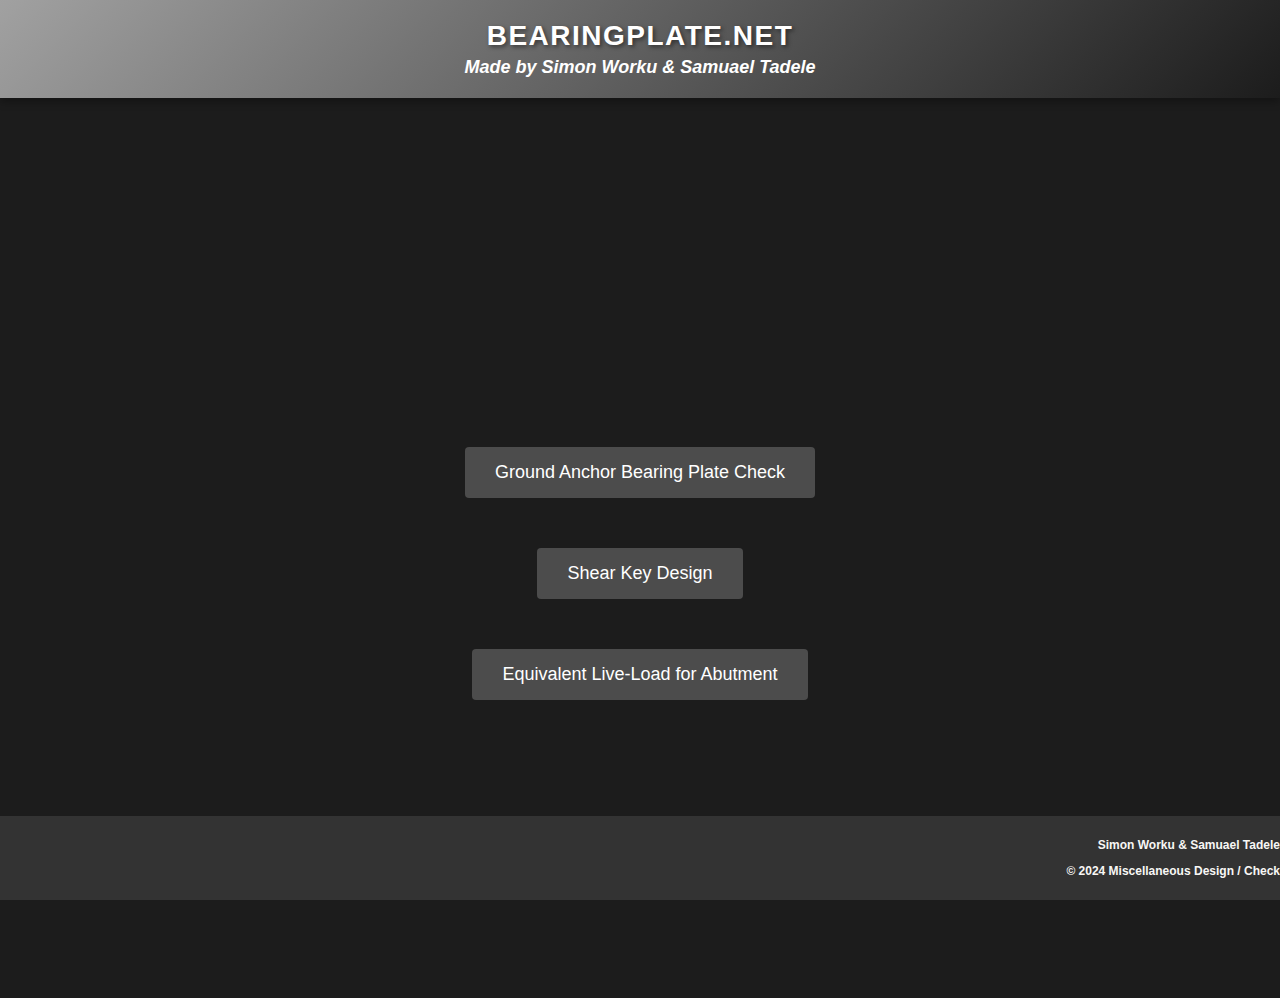
<file: index.html>
<!DOCTYPE html>
<html lang="en">
<head>
    <meta charset="UTF-8">
    <meta name="viewport" content="width=device-width, initial-scale=1.0">
    <title>Structural Engineering Calculations</title>
    <link href="./style.css" rel="stylesheet" type="text/css">
</head>
<body>
    <header>
        <h1>BearingPlate.net</h1>
        <h2>Made by Simon Worku & Samuael Tadele</h2>
    </header>
    <div class="content">
        <div class="menu">
            <a href="./Case 1/case1.html">
                <button class="menu-button">Ground Anchor  Bearing Plate Check</button>
            </a>
        </div>
        <div class="menu">
            <a href="./Case 4/case4.html">
                <button class="menu-button">Shear Key Design</button>
            </a>
        </div>
        <div class="menu">
            <a href="./Case 5/case5.html">
                <button class="menu-button">Equivalent Live-Load for Abutment</button>
            </a>
        </div>
        <footer>
            <span><p class="footer2"> Simon Worku & Samuael Tadele
                <span><p class="footer2"> &copy; 2024 Miscellaneous Design / Check
        </footer>
    </div>
</body>
</html>
</file>
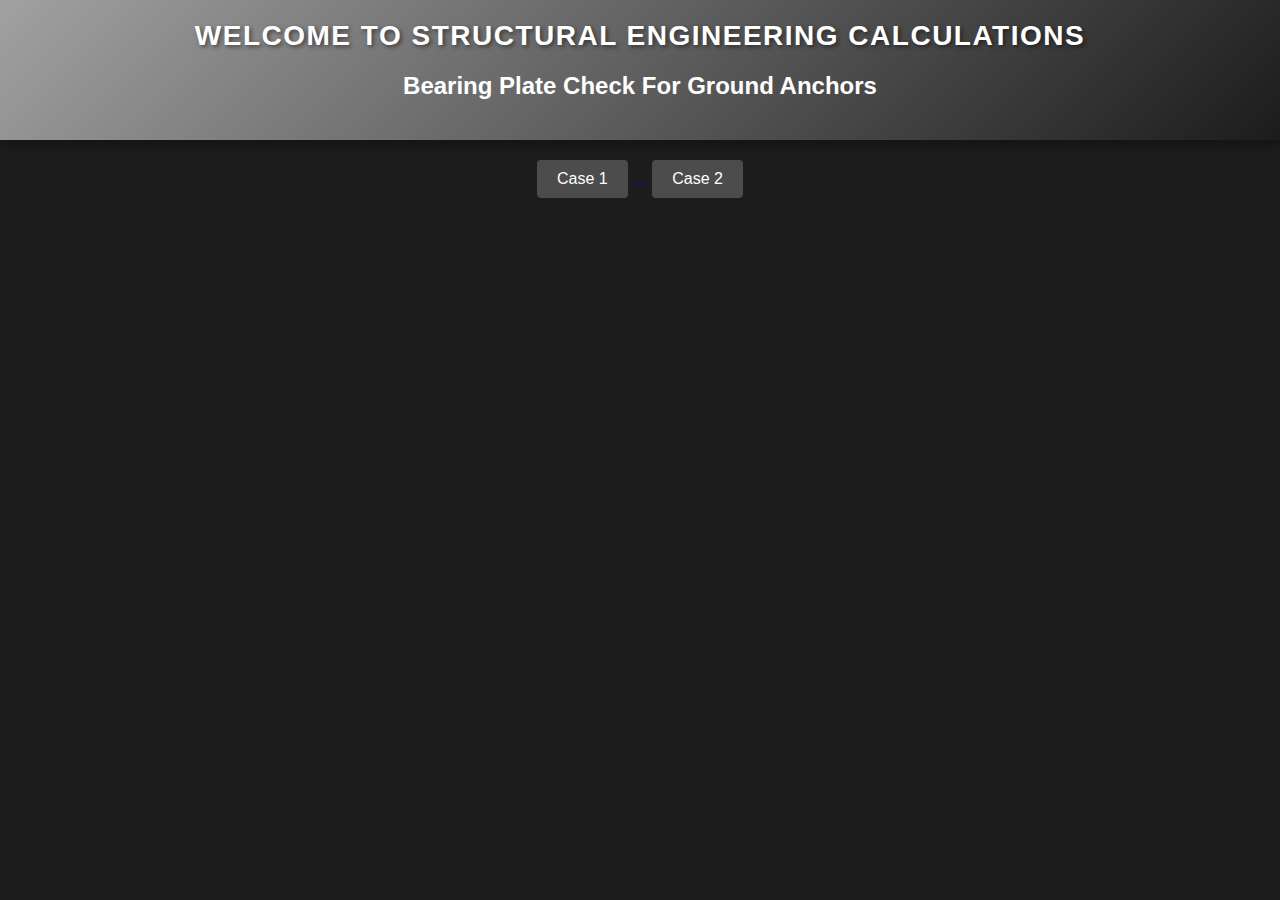
<file: Website on VSC/index.html>
<!DOCTYPE html>
<html lang="en">
<head>
    <meta charset="UTF-8">
    <meta name="viewport" content="width=device-width, initial-scale=1.0">
    <title>Home</title>
    <link href="style.css" rel="stylesheet" type="text/css">
</head>
<body>
    <header>
        <h1>Welcome to Structural Engineering Calculations</h1>
        <h2>Bearing Plate Check For Ground Anchors</h2>
    </header>

    <div id="header-buttons">
        <a href="case1.html">
            <button class="nav-button">Case 1</button>
        </a>
        <a href="case2.html">
            <button class="nav-button">Case 2</button>
        </a>
    </div>
</body>
</html>
</file>
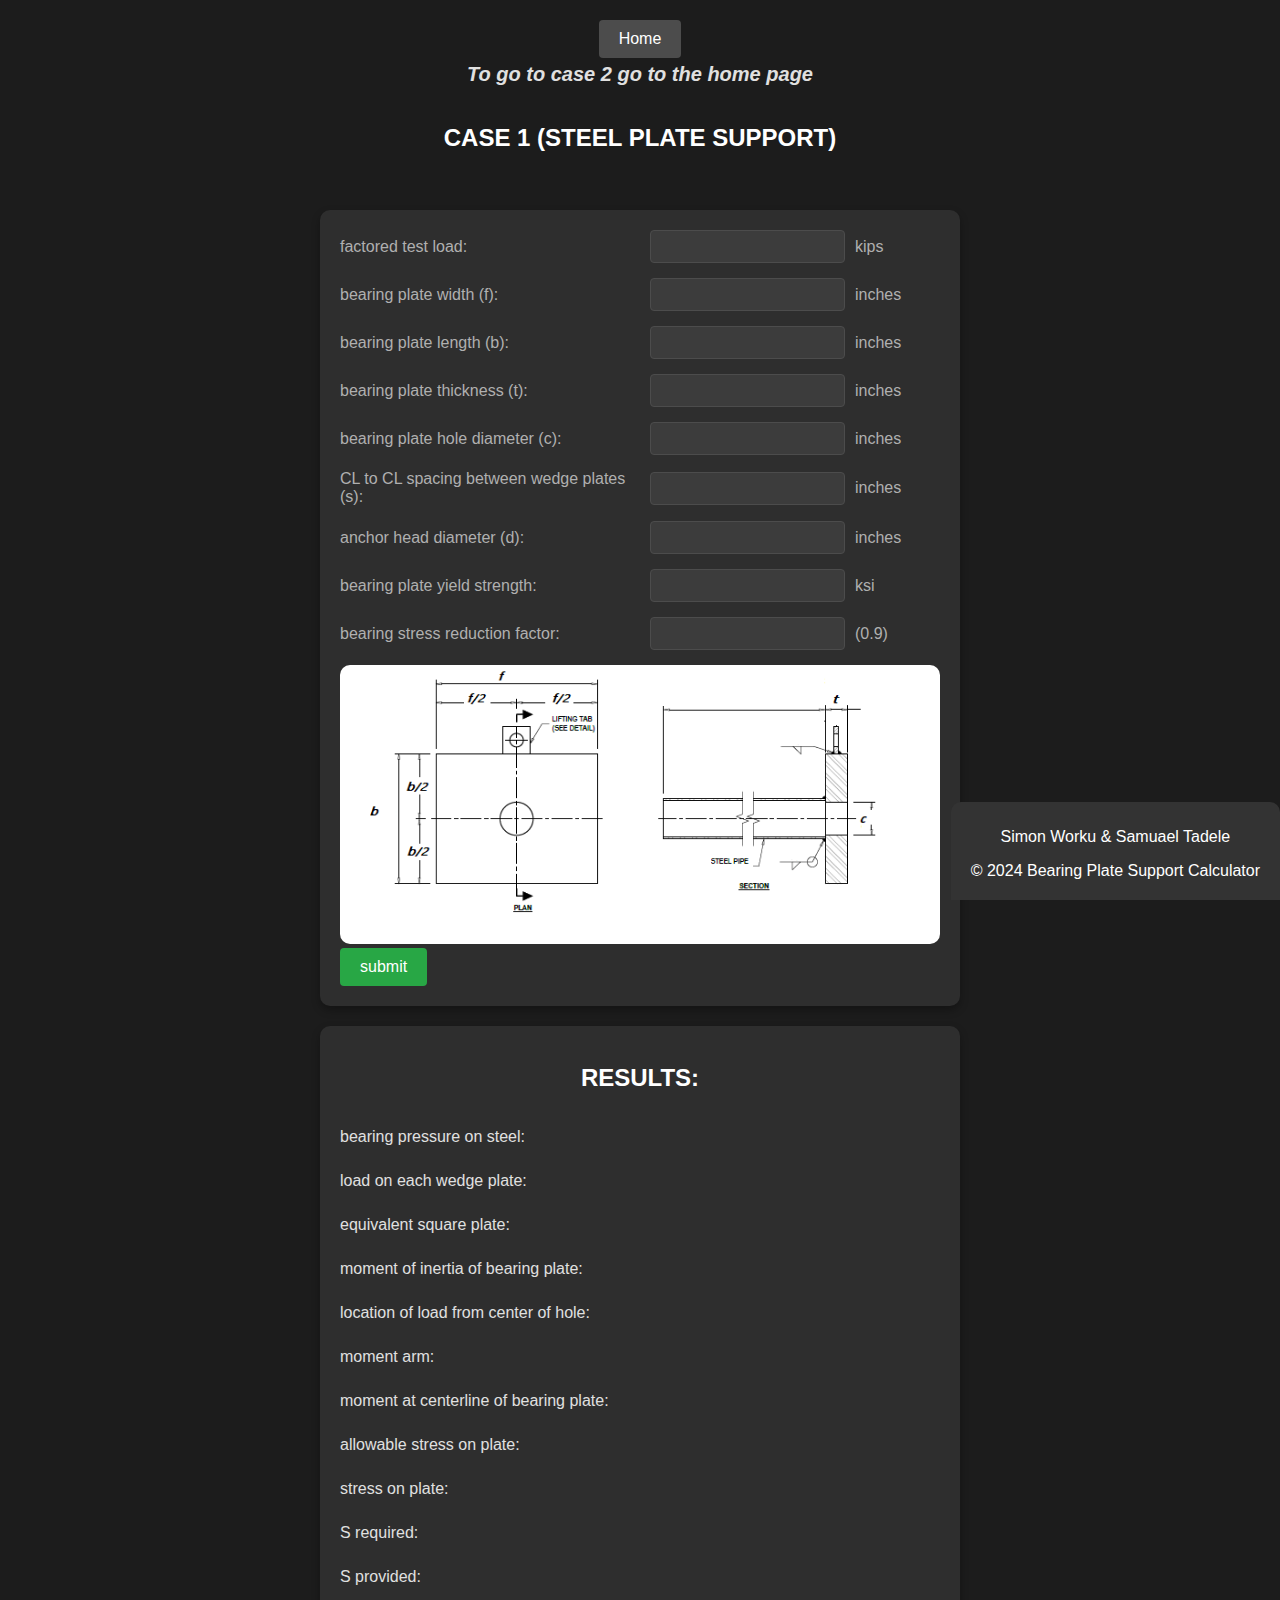
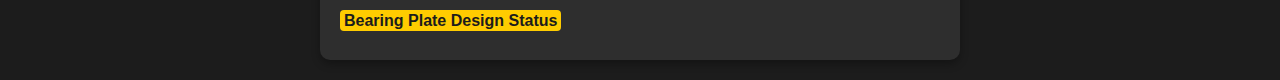
<file: case1.html>
<!DOCTYPE html>
<html lang="en">
<head>
    <meta charset="UTF-8">
    <meta name="viewport" content="width=device-width, initial-scale=1.0">
    <title>Case 1</title>
    <link href="style_case1.css" rel="stylesheet" type="text/css">
    <script src="case1.js"></script>
</head>
<body>
    <div id="header-buttons">
        <a href="index.html">
            <button class="nav-button">Home</button>
        </a>
        <p style="font-weight: bold; font-size: 20px; font-style: italic; margin-top: 5px;">To go to case 2 go to the home page</p>
    </div>

    <br>
    <h1>Case 1 (Steel Plate Support)</h1>

    <br>
    <div id="div_inputs">
        <div class="input-group">
            <label>factored test load: </label>
            <input id="FTL"><span class="unit"> kips</span>
        </div>
        <div class="input-group">
            <label>bearing plate width (f): </label>
            <input id="BPW"><span class="unit"> inches</span>
        </div>
        <div class="input-group">
            <label>bearing plate length (b): </label>
            <input id="BPL"><span class="unit"> inches</span>
        </div>
        <div class="input-group">
            <label>bearing plate thickness (t): </label>
            <input id="BPT"><span class="unit"> inches</span>
        </div>
        <div class="input-group">
            <label>bearing plate hole diameter (c): </label>
            <input id="BPHD"><span class="unit"> inches</span>
        </div>
        <div class="input-group">
            <label>CL to CL spacing between wedge plates (s): </label>
            <input id="CL"><span class="unit"> inches</span>
        </div>
        <div class="input-group">
            <label>anchor head diameter (d): </label>
            <input id="AHD"><span class="unit"> inches</span>
        </div>
        <div class="input-group">
            <label>bearing plate yield strength: </label>
            <input id="BPYS"><span class="unit"> ksi</span>
        </div>
        <div class="input-group">
            <label>bearing stress reduction factor: </label>
            <input id="BSRF"><span class="unit"> (0.9)</span>
        </div>
        <div id="bearing-image" class="container">
            <img id="bearing-imagepng" src="BearingPlate(Rev).png" alt="Bearing Plate (Rev)">
        </div>
        <button id="mySubmit">submit</button>
    </div>
    <div id="div2">
        <br>
        <h1>Results:</h1>
        <p>bearing pressure on steel: <span id="bpos"></span></p>
        <p>load on each wedge plate: <span id="loewp"></span></p>
        <p>equivalent square plate: <span id="esq"></span></p>
        <p>moment of inertia of bearing plate: <span id="moi"></span></p>
        <p>location of load from center of hole: <span id="lolfc"></span></p>
        <p>moment arm: <span id="moma"></span></p>
        <p>moment at centerline of bearing plate: <span id="macob"></span></p>
        <p>allowable stress on plate: <span id="asop"></span></p>
        <p>stress on plate: <span id="sop"></span></p>
        <p>S required: <span id="Sreq"></span></p>
        <p>S provided: <span id="Sprov"></span></p>
        <p style="font-size: 16px; font-weight: bold;"><mark>Bearing Plate Design Status</mark><span id="plp"> </span></p>
    </div>
    <script src="case1.js"></script>
</body>
<div id="footer">
    <p>Simon Worku & Samuael Tadele</p>
    <p>&copy; 2024 Bearing Plate Support Calculator</p>
</div>
</html>
</file>
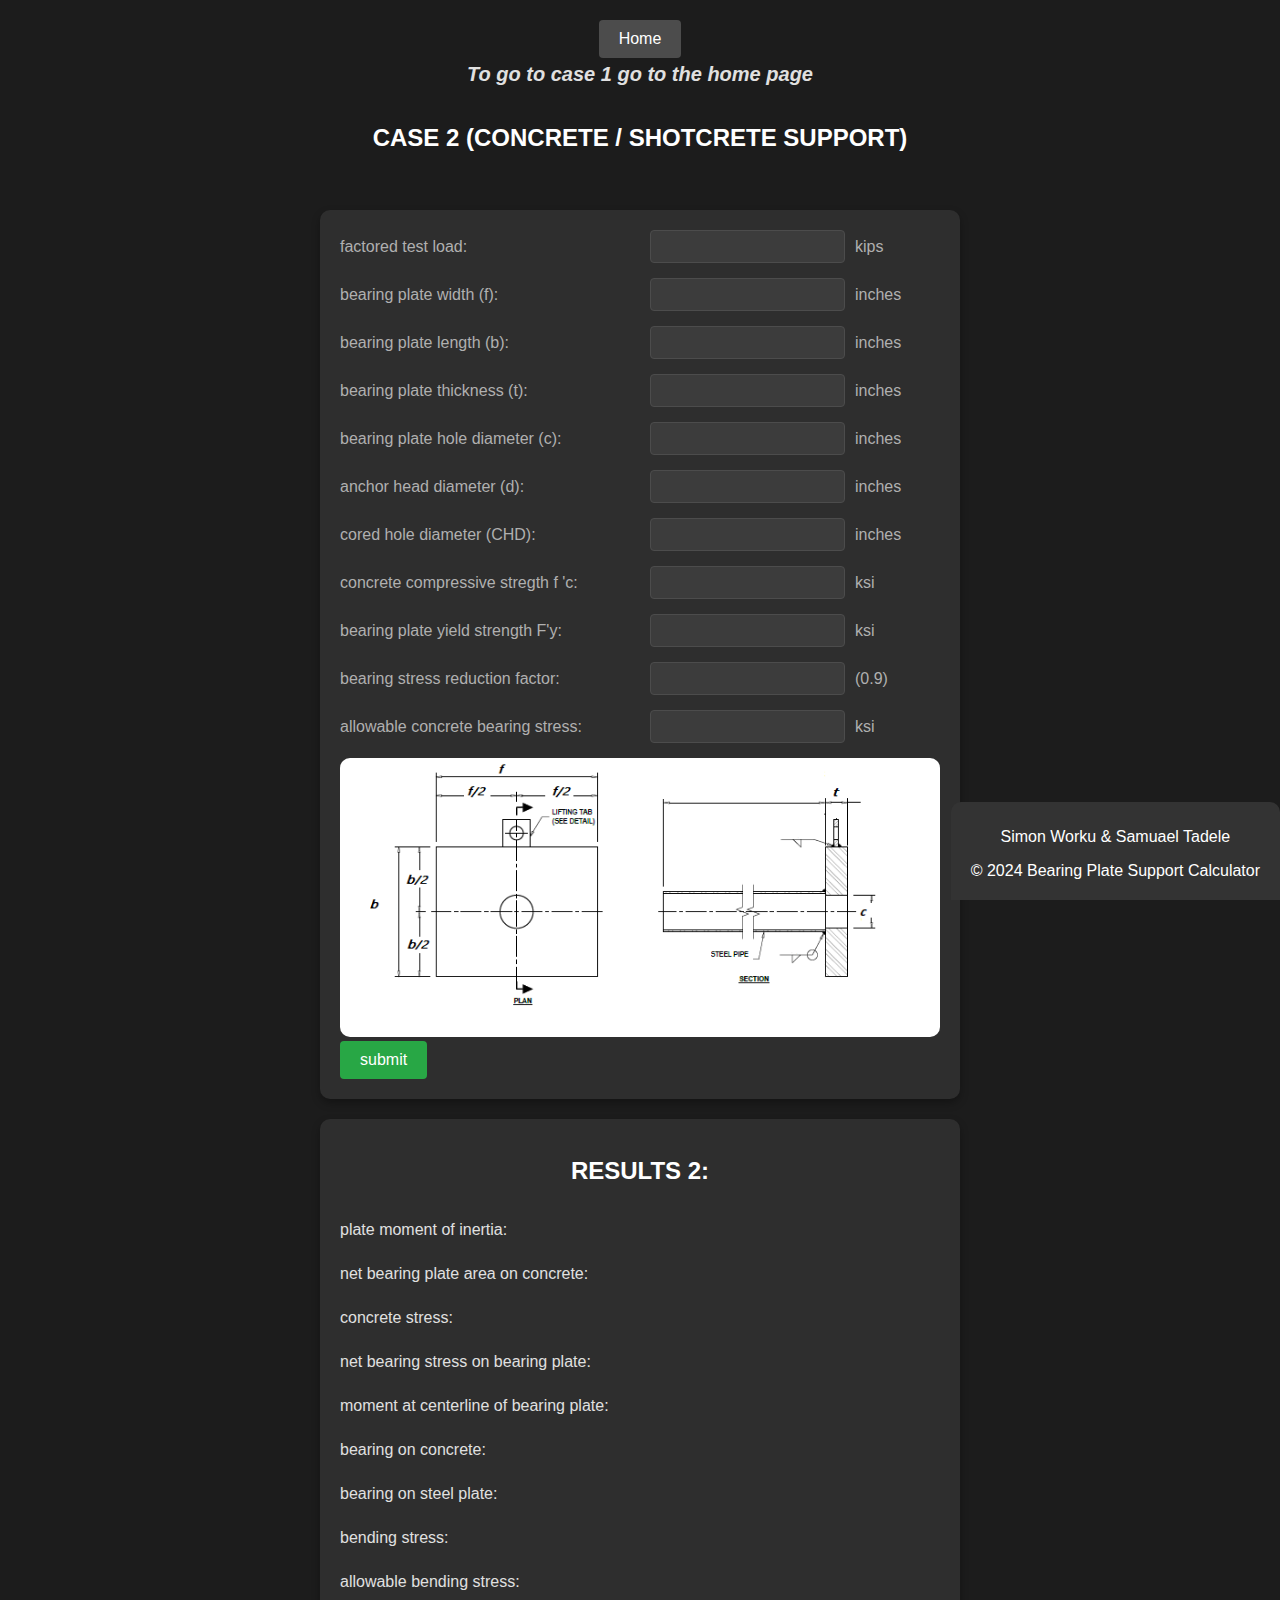
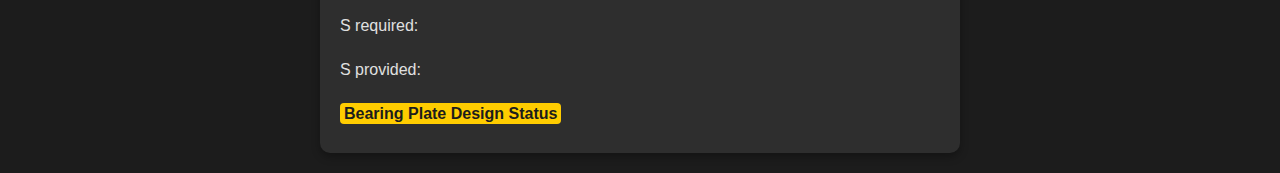
<file: case2.html>
<!DOCTYPE html>
<html lang="en">
<head>
    <meta charset="UTF-8">
    <meta name="viewport" content="width=device-width, initial-scale=1.0">
    <title>Case 2</title>
    <link href="style_case2.css" rel="stylesheet" type="text/css">
    <script src="case2.js"></script>
</head>
<body>
    <div id="div">
        <div id="header-buttons">
            <a href="SECalc.html">
                <button class="nav-button">Home</button>
            </a>
            <p style="font-weight: bold; font-size: 20px; font-style: italic; margin-top: 5px;">To go to case 1 go to the home page</p>
        </div>
        <br>
        <h1>Case 2 (Concrete / Shotcrete Support)</h1>

        <br>
        <div id="div_inputs">
            <div class="input-group">
                <label>factored test load: </label>
                <input id="FTL2"><span class="unit"> kips</span>
            </div>
            <div class="input-group">
                <label>bearing plate width (f): </label>
                <input id="BPW2"><span class="unit"> inches</span>
            </div>
            <div class="input-group">
                <label>bearing plate length (b): </label>
                <input id="BPL2"><span class="unit"> inches</span>
            </div>
            <div class="input-group">
                <label>bearing plate thickness (t): </label>
                <input id="BPT2"><span class="unit"> inches</span>
            </div>
            <div class="input-group">
                <label>bearing plate hole diameter (c): </label>
                <input id="BPHD2"><span class="unit"> inches</span>
            </div>
            <div class="input-group">
                <label>anchor head diameter (d): </label>
                <input id="AHD2"><span class="unit"> inches</span>
            </div>
            <div class="input-group">
                <label>cored hole diameter (CHD): </label>
                <input id="CHD"><span class="unit"> inches</span>
            </div>
            <div class="input-group">
                <label> concrete compressive stregth f 'c: </label>
                <input id="FC"><span class="unit"> ksi</span>
            </div>
            <div class="input-group">
                <label>bearing plate yield strength F'y: </label>
                <input id="BPYS2"><span class="unit"> ksi</span>
            </div>
            <div class="input-group">
                <label>bearing stress reduction factor: </label>
                <input id="BSRF2"><span class="unit"> (0.9)</span>
            </div>
            <div class="input-group">
                <label>allowable concrete bearing stress: </label>
                <input id="ABCS"><span class="unit"> ksi</span>
            </div>
            <div id="bearing-image" class="container">
                <img id="bearing-imagepng" src="BearingPlate(Rev).png" alt="Bearing Plate (Rev)">
            </div>
            <button id="mySubmit2">submit</button>
        </div>
    </div>
    <div id="div2">
        <br>
        <h1>Results 2:</h1>
        <p>plate moment of inertia: <span id="pmoi"></span></p>
        <p>net bearing plate area on concrete: <span id="nbpa"></span></p>
        <p>concrete stress: <span id="cs"></span></p>
        <p>net bearing stress on bearing plate: <span id="nbsobp"></span></p>
        <p>moment at centerline of bearing plate: <span id="macobp"></span></p>
        <p>bearing on concrete: <span id="boc"></span></p>
        <p>bearing on steel plate: <span id="bosp"></span></p>
        <p>bending stress: <span id="bs"></span></p>
        <p>allowable bending stress: <span id="abs"></span></p>
        <p>S required: <span id="Sreq2"></span></p>
        <p>S provided: <span id="Sprov2"></span></p>
        <p style="font-size: 16px; font-weight: bold;"><mark>Bearing Plate Design Status</mark><span id="plp2"></span></p>
    </div>
    <script src="case2.js"></script>
</body>
<div id="footer">
    <p>Simon Worku & Samuael Tadele</p>
    <p>&copy; 2024 Bearing Plate Support Calculator</p>
</div>
</html>
</file>
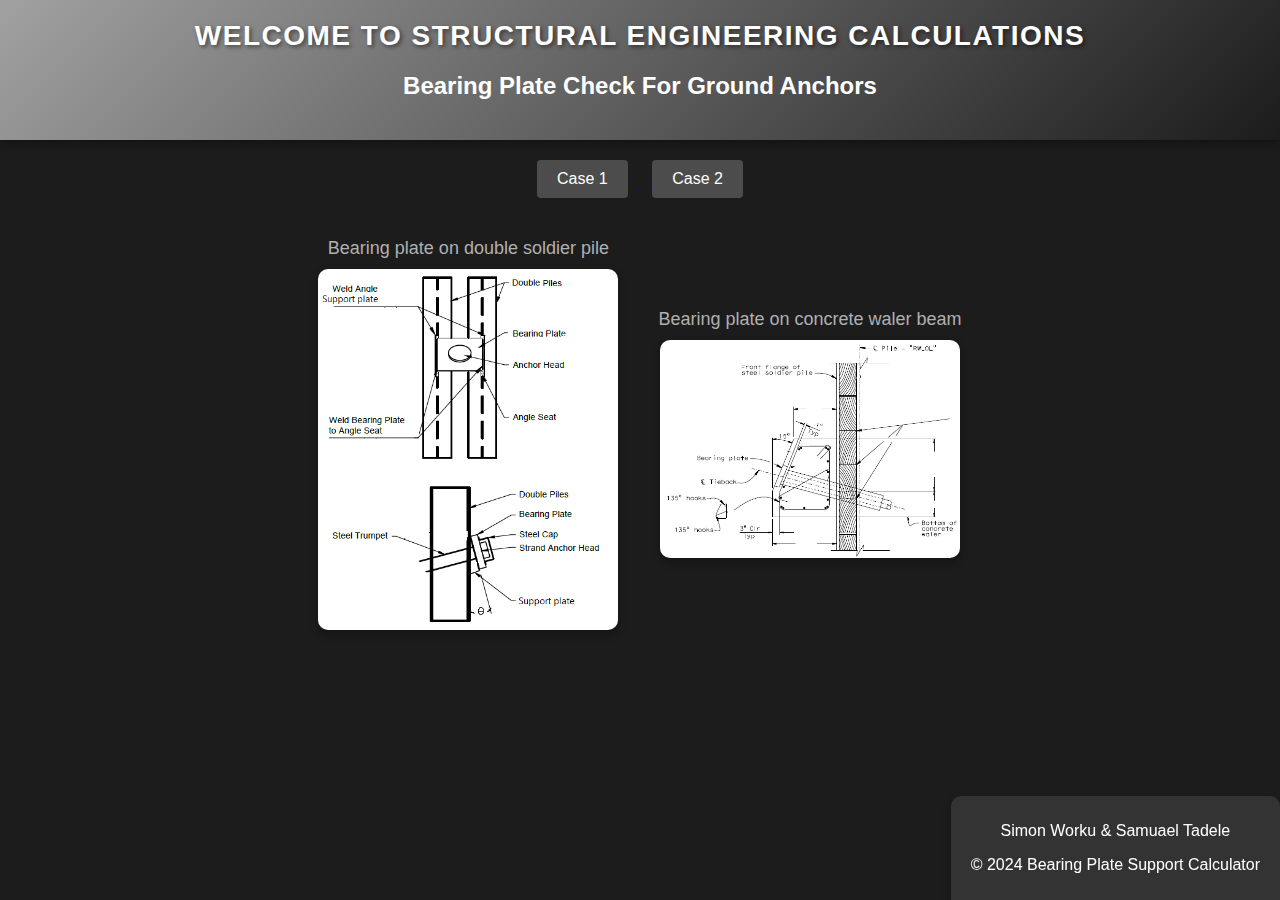
<file: SECalc.html>
<!DOCTYPE html>
<html lang="en">
<head>
    <meta charset="UTF-8">
    <meta name="viewport" content="width=device-width, initial-scale=1.0">
    <title>Home</title>
    <link href="style_SECalc.css" rel="stylesheet" type="text/css">
</head>
<body>
    <header>
        <h1>Welcome to Structural Engineering Calculations</h1>
        <h2>Bearing Plate Check For Ground Anchors</h2>
    </header>

    <div id="header-buttons">
        <a href="case1.html">
            <button class="nav-button">Case 1</button>
        </a>
        <a href="case2.html">
            <button class="nav-button">Case 2</button>
        </a>
    </div>

    <div id="content">
        <div class="image-container">
            <label>Bearing plate on double soldier pile</label>
            <img src="DoubleSoldierPile.png" alt="Case1 image">
        </div>
        <div class="image-container">
            <label>Bearing plate on concrete waler beam</label>
            <img src="ConcreteWedge.png" alt="Case2 image">
        </div>
    </div>

    <div id="footer">
        <p>Simon Worku & Samuael Tadele</p>
        <p>&copy; 2024 Bearing Plate Support Calculator</p>
    </div>
</body>
</html>
</file>
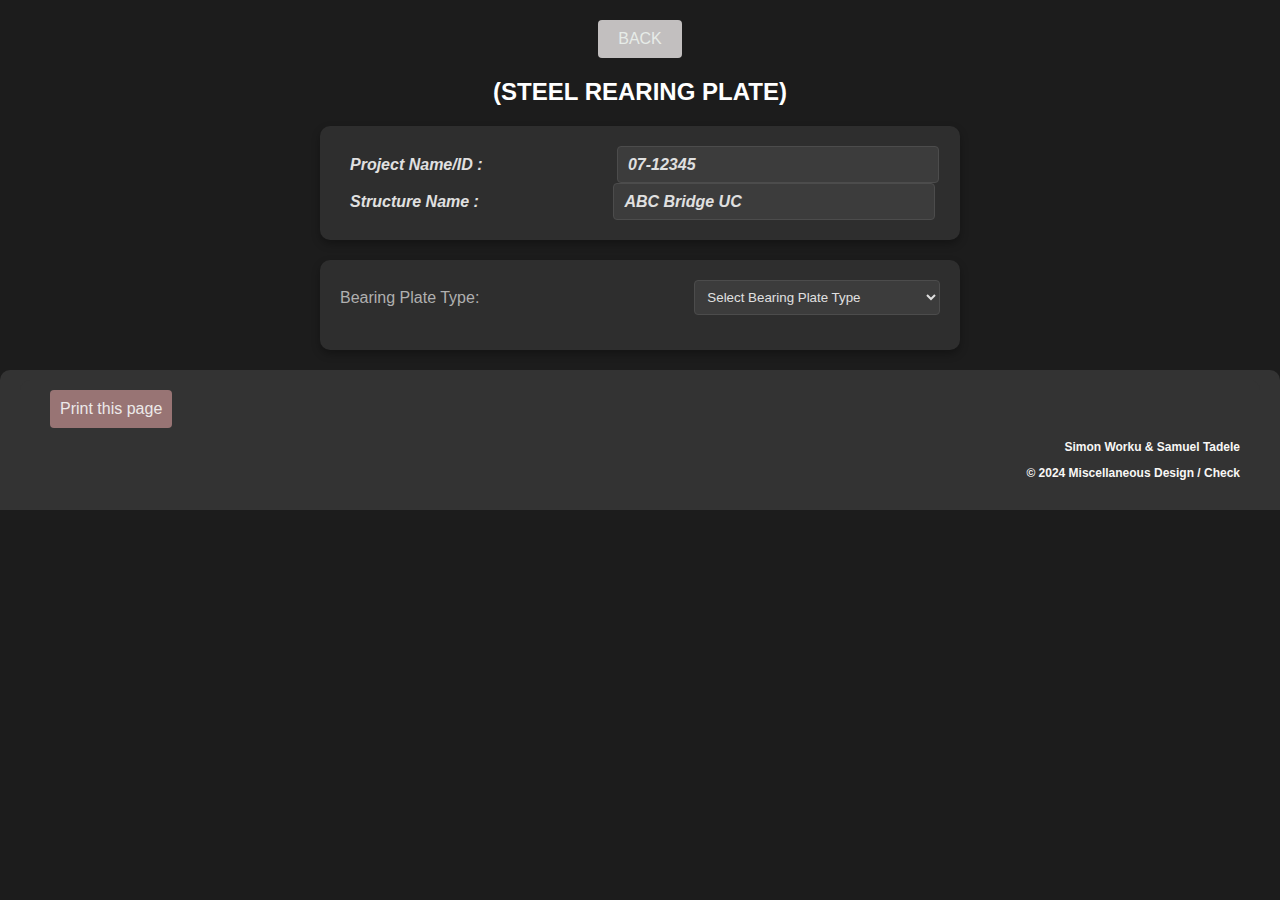
<file: Case 1/case1.html>
<!DOCTYPE html>
<html lang="en">
<head>
    <meta charset="UTF-8">
    <meta name="viewport" content="width=device-width, initial-scale=1.0">
    <title>Bearing Plate</title>
    <link href="../Case 1/style_case1.css" rel="stylesheet" type="text/css">
    <script src="../Case 1/case1.js"></script>
</head>
<body>
    <div id="header-buttons">
        <a href="../index.html">
            <button class="nav-button1">BACK</button>
        </a>
     
        
    </div>

    <h1>(Steel Rearing Plate)</h1>

    <div id="div_inputs">

        <div class="selectColor">
            <label for="pjct">Project Name/ID : </label>
            <input value="07-12345" id="pjct" type="text" placeholder="Enter structure name">
        </div>
        <div class="selectColor">
            <label for="sname">Structure Name : </label>
            <input value="ABC Bridge UC" id="sname" type="text" placeholder="Enter structure name">
        </div>
    </div>

    <div id="div_inputs">
   
            <div class="input-group">
                <label for="bptype">Bearing Plate Type:</label>

                <select onchange= "selectBPT()" name="Bearing Plate Type" id="bpt">
                <option>Select Bearing Plate Type</option>
                <option value="Steel Plate Support">Steel Plate Support</option>
                <option value="Concrete / Shotcrete Support">Concrete / Shotcrete Support</option>
                </select>  
            </div>
        
     <div id="sps">   
        

        <div id="div_inputs">

            <label class="input-group">Bearing plate on double soldier pile</label>
            <div class="image-container">
                
                <img src="../Images/DoubleSoldierPileElev.png">
                 <img src="../Images/DoubleSoldierPileSec.png">
            </div>
               
        </div>

        <div id="div_inputs">
            <div class="input-group">
                <label for="FTL">Factored test load:</label>
                <input id="FTL" style="font-size: small;" value="200" type="text" placeholder="Enter the factored test load" title="Factored test load">
                <span class="unit"> kips</span>
            </div>
            <div class="input-group">
                <label for="BPW">Bearing plate width (f):</label>
                <input id="BPW" style="font-size: small" value="18" type="text" placeholder="Enter the bearing plate width" title="Bearing plate width (f)">
                <span class="unit"> inches</span>
            </div>
            <div class="input-group">
                <label for="BPL">Bearing plate length (b):</label>
                <input id="BPL"style="font-size: small" value="12" type="text" placeholder="Enter the bearing plate length" title="Bearing plate length (b)">
                <span class="unit"> inches</span>
            </div>
            <div class="input-group">
                <label for="BPT">Bearing plate thickness (t):</label>
                <input id="BPT" style="font-size: small" value="2.5" type="text" placeholder="Enter the bearing plate thickness" title="Bearing plate thickness (t)">
                <span class="unit"> inches</span>
            </div>
            <div class="input-group">
                <label for="BPHD">Bearing plate hole diameter (c):</label>
                <input id="BPHD" style="font-size: small" value="3.75" type="text" placeholder="Enter the bearing plate hole diameter" title="Bearing plate hole diameter (c)">
                <span class="unit"> inches</span>
            </div>
            <div class="input-group">
                <label for="CL">CL to CL spacing between wedge plates (s):</label>
                <input id="CL" style="font-size: small" value="17" type="text" placeholder="Enter the CL to CL spacing" title="CL to CL spacing between wedge plates (s)">
                <span class="unit"> inches</span>
            </div>
            <div class="input-group">
                <label for="AHD">Anchor head diameter (d):</label>
                <input id="AHD" style="font-size: small" value="5" type="text" placeholder="Enter the anchor head diameter" title="Anchor head diameter (d)">
                <span class="unit"> inches</span>
            </div>
            <div class="input-group">
                <label for="BPYS">Bearing plate yield strength:</label>
                <input id="BPYS" style="font-size: small" value="50" type="text" placeholder="Enter the bearing plate yield strength" title="Bearing plate yield strength">
                <span class="unit"> ksi</span>
            </div>
            <div class="input-group">
                <label for="BSRF">Bearing stress reduction factor:</label>
                <input id="BSRF" style="font-size: small" value="0.9" type="text" placeholder="Enter the bearing stress reduction factor" title="Bearing stress reduction factor">
                <span class="unit"> (0.9)</span>
            </div>
             <button id="mySubmit">Submit</button>
        </div>


         <div id="div2">

            <div id="bearing-image" class="container">
                <img id="bearing-imagepng" src="../Images/BearingPlate(Rev).png" alt="Bearing Plate (Rev)">
            </div>

        
        <h1>Results:</h1>
        <head>
            <meta charset="UTF-8">
            <meta name="viewport" content="width=device-width, initial-scale=1.0">
            <title>Centered Result</title>
    
        </head>
        <body>
            <p class="center-container">
                <span class="label">Bearing pressure on steel:</span>
                <span class="result" id="bpos">Result</span></p>
            
            <p class="center-container">
                <span class="label">Load on each wedge plate:</span>
                <span class="result" id="loewp">Result</span></p>
           
            <p class="center-container">
                <span class="label">Equivalent square plate:</span>
                <span class="result" id="esq">Result</span></p>
           
            <p class="center-container">
                <span class="label">Moment of inertia of bearing plate: </span>
                <span class="result" id="moi">Result</span></p>
            
            <p class="center-container">
                <span class="label">Location of load from center of hole:</span> 
                <span class="result"  id="lolfc">Result</span></p>
            
            <p class="center-container">
                <span class="label">Moment arm:</span> 
                <span class="result"  id="moma">Result</span></p>
            
            <p class="center-container">
                <span class="label">Moment at centerline of bearing plate:</span> 
                <span class="result"  id="macob">Result</span></p>
            
            <p class="center-container">
                <span class="label">Allowable stress on plate:</span> 
                <span class="result"  id="asop">Result</span></p>
            
            <p class="center-container">
                <span class="label">Stress on plate:</span> 
                <span class="result" id="sop">Result</span></p>
            
            <p class="center-container">
                <span class="label">S required:</span>
                <span class="result"  id="Sreq">Result</span></p>
            
            <p class="center-container">
                <span class="label">S provided:</span>
                <span class="result"  id="Sprov">Result</span></p>
            
            <p class="center-container">
                <span class="status">Bearing Plate Design Status:</span> 
                <span id = "plp" style="margin-left: 30px;"></span></p>
    

    </div>

</div>

    <script src="case1.js"></script>

    <div id="csps">

        <div id="div_inputs">

            <label>Bearing plate on concrete waler beam</label>
            <div class="image-container">
                
            <img src="../Images/ConcreteWedge.png">
            </div>
               
        </div>
    
        <div id="div_inputs">
            <div class="input-group">
                <label for="FTL2">Factored test load:</label>
                <input id="FTL2" style="font-size: small" value="200" type="text" placeholder="Enter the factored test load" title="Factored test load">
                <span class="unit"> kips</span>
            </div>
            <div class="input-group">
                <label for="BPW2">Bearing plate width (f):</label>
                <input id="BPW2" style="font-size: small" value="13.5" type="text" placeholder="Enter the bearing plate width" title="Bearing plate width (f)">
                <span class="unit"> inches</span>
            </div>
            <div class="input-group">
                <label for="BPL2">Bearing plate length (b):</label>
                <input id="BPL2" style="font-size: small" value="13.5" type="text" placeholder="Enter the bearing plate length" title="Bearing plate length (b)">
                <span class="unit"> inches</span>
            </div>
            <div class="input-group">
                <label for="BPT2">Bearing plate thickness (t):</label>
                <input id="BPT2" style="font-size: small" value="2.25" type="text" placeholder="Enter the bearing plate thickness" title="Bearing plate thickness (t)">
                <span class="unit"> inches</span>
            </div>
            <div class="input-group">
                <label for="BPHD2">Bearing plate hole diameter (c):</label>
                <input id="BPHD2" style="font-size: small" value="4.5" type="text" placeholder="Enter the bearing plate hole diameter" title="Bearing plate hole diameter (c)">
                <span class="unit"> inches</span>
            </div>
            <div class="input-group">
                <label for="AHD2">Anchor head diameter (d):</label>
                <input id="AHD2" style="font-size: small" value="7.25" type="text" placeholder="Enter the anchor head diameter" title="Anchor head diameter (d)">
                <span class="unit"> inches</span>
            </div>
            <div class="input-group">
                <label for="CHD">Cored hole diameter (CHD):</label>
                <input id="CHD" style="font-size: small" value="8.625" type="text" placeholder="Enter the cored hole diameter" title="Cored hole diameter (CHD)">
                <span class="unit"> inches</span>
            </div>
            <div class="input-group">
                <label for="FC">Concrete compressive strength f 'c:</label>
                <input id="FC" style="font-size: small" value="4.0" type="text" placeholder="Enter the concrete compressive strength" title="Concrete compressive strength f 'c">
                <span class="unit"> ksi</span>
            </div>
            <div class="input-group">
                <label for="BPYS2">Bearing plate yield strength F'y:</label>
                <input id="BPYS2" style="font-size: small" value="50" type="text" placeholder="Enter the bearing plate yield strength" title="Bearing plate yield strength F'y">
                <span class="unit"> ksi</span>
            </div>
            <div class="input-group">
                <label for="BSRF2">Bearing stress reduction factor:</label>
                <input id="BSRF2" style="font-size: small" value="0.9" type="text" placeholder="Enter the bearing stress reduction factor" title="Bearing stress reduction factor">
                <span class="unit"> (0.9)</span>
            </div>
            <div class="input-group">
                <label for="ABCS">Allowable concrete bearing stress:</label>
                <input id="ABCS" style="font-size: small" value="2.4" type="text" placeholder="Enter the allowable concrete bearing stress" title="Allowable concrete bearing stress">
                <span class="unit"> ksi</span>
            </div>

            <button id="mySubmit2">Submit</button>
        </div>


    <div id="div2">
            <div id="bearing-image" class="container">
                <img id="bearing-imagepng" src="../Images/BearingPlate(Rev).png" alt="Bearing Plate (Rev)">
            </div>
        
        <h1>Results:</h1>
        <head>
            <meta charset="UTF-8">
            <meta name="viewport" content="width=device-width, initial-scale=1.0">
            <title>Centered Result</title>
            
        </head>
        <body>
            <p class="center-container">
                <span class="label">Bearing plate moment of inertia:</span>
                <span class="result" id="pmoi">Result</span></p>
            <p class="center-container"> 
                <span class="label">Net bearing plate area on concrete:</span>
                <span class="result" id="nbpa">Result</span></p>
            <p class="center-container">
                <span class="label">Concrete stress:</span> 
                <span class="result" id="cs"> Result</span></p>
            <p class="center-container">
                <span class="label">Net bearing stress on bearing plate:</span> 
                <span class="result" id="nbsobp">Result</span></p>
            <p class="center-container">
                <span class="label">Moment at centerline of bearing plate:</span> 
                <span class="result" id="macobp">Result</span></p>
            <p class="center-container">
                <span class="label">Bearing on concrete: </span>
                <span class="result" id="boc">Result</span></p>
            <p class="center-container">
                <span class="label">Bearing on steel plate: </span>
                <span class="result" id="bosp">Result</span></p>
            <p class="center-container">
                <span class="label">Bending stress: </span>
                <span class="result" id= "bs">Result</span></p>
            <p class="center-container">
                <span class="label">Allowable bending stress: </span>
                <span class="result" id="abs">Result</span></p>
            <p class="center-container">
                <span class="label"> S required: </span>
                <span class="result" id="Sreq2">Result</span></p>
            <p class="center-container">
                <span class="label">S provided: </span>
                 <span class="result" id="Sprov2">Result</span></p>
            <p class="center-container">
                <span class="status">Bearing Plate Design Status:</span>
                <span id="plp2"></span></p>
            <p class="center-container">
                <span class="status">Concrete Strength Status:</span>
                <span id="css"></span></p>
        

     </div>

    </div>

    </div>

    <script src="case1.js"></script>
</body>
<div id="footer">

    <div id="footer">
        <button class="nav-button2" onClick="window.print()">Print this page</button>
        <p class="footer2">Simon Worku & Samuel Tadele</p>
        <p class="footer2">&copy; 2024 Miscellaneous Design / Check</p>
    </div>
    
</div>

</html>
</file>
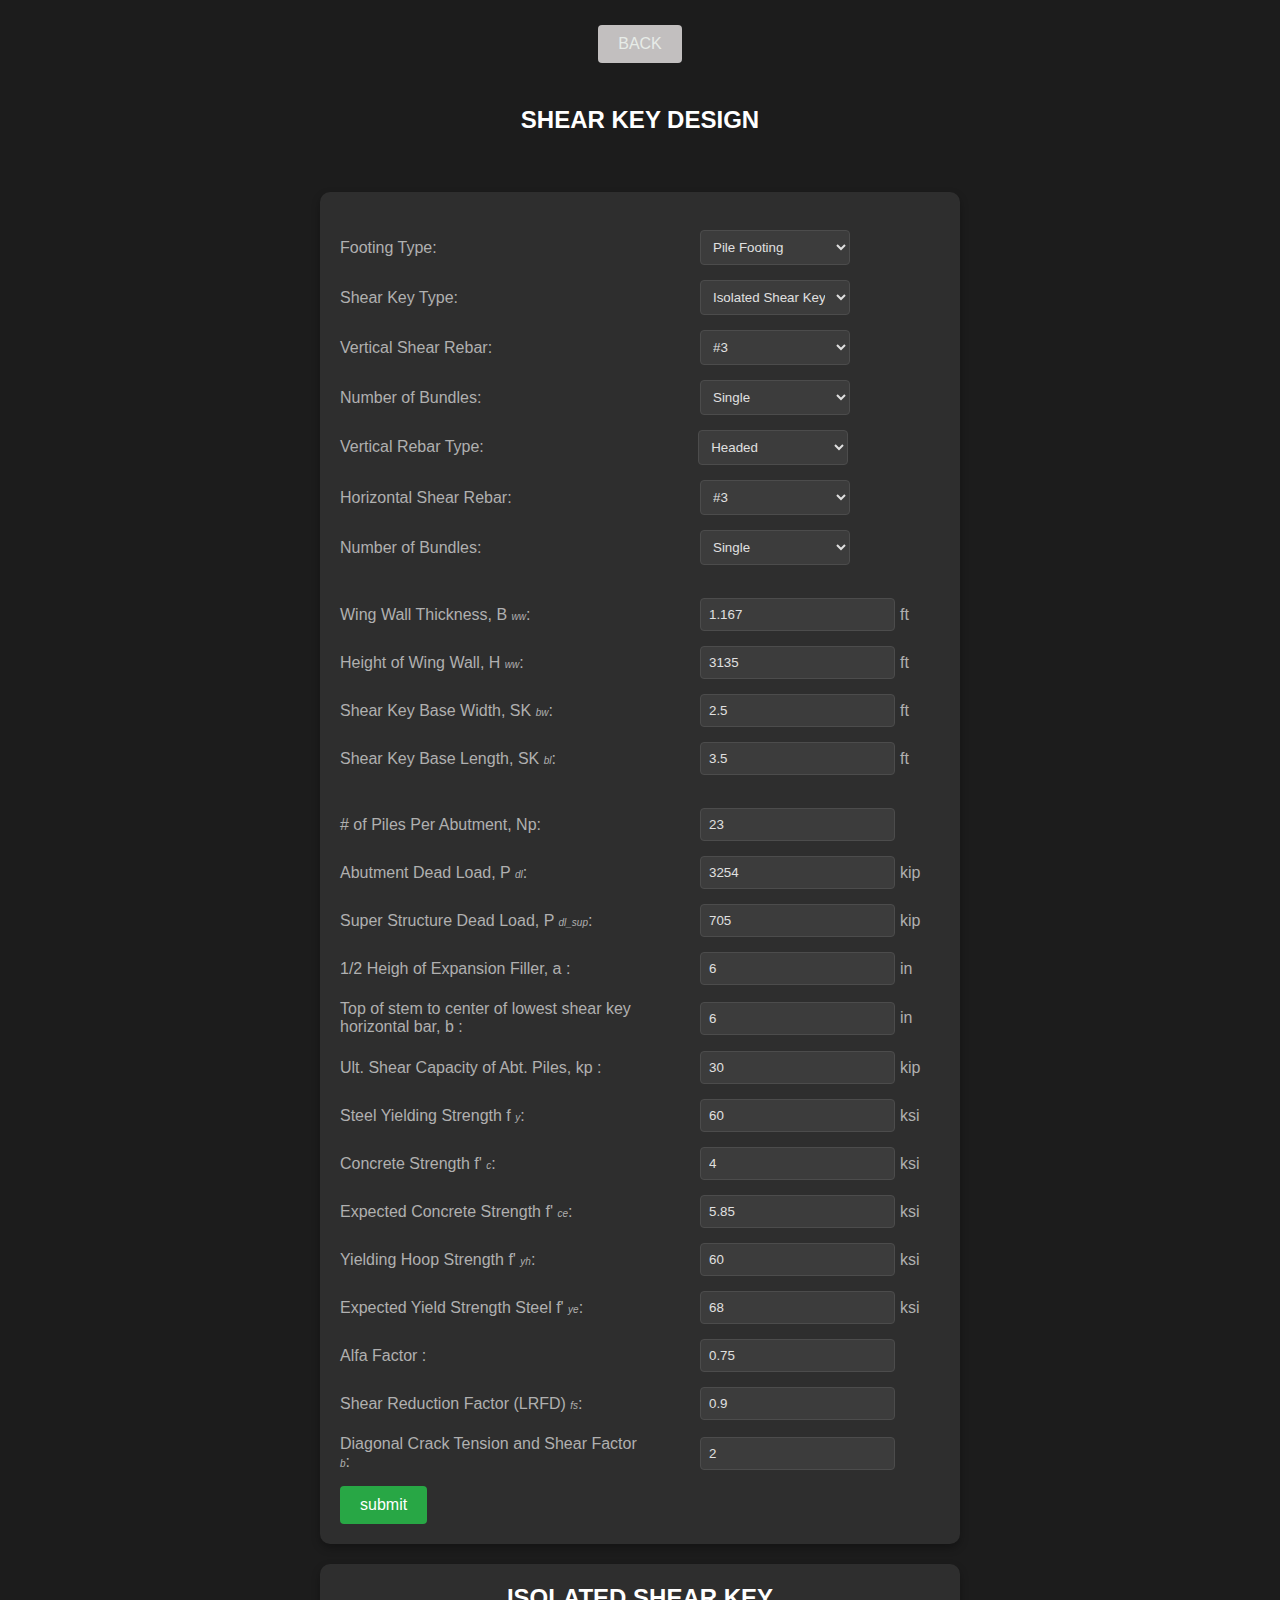
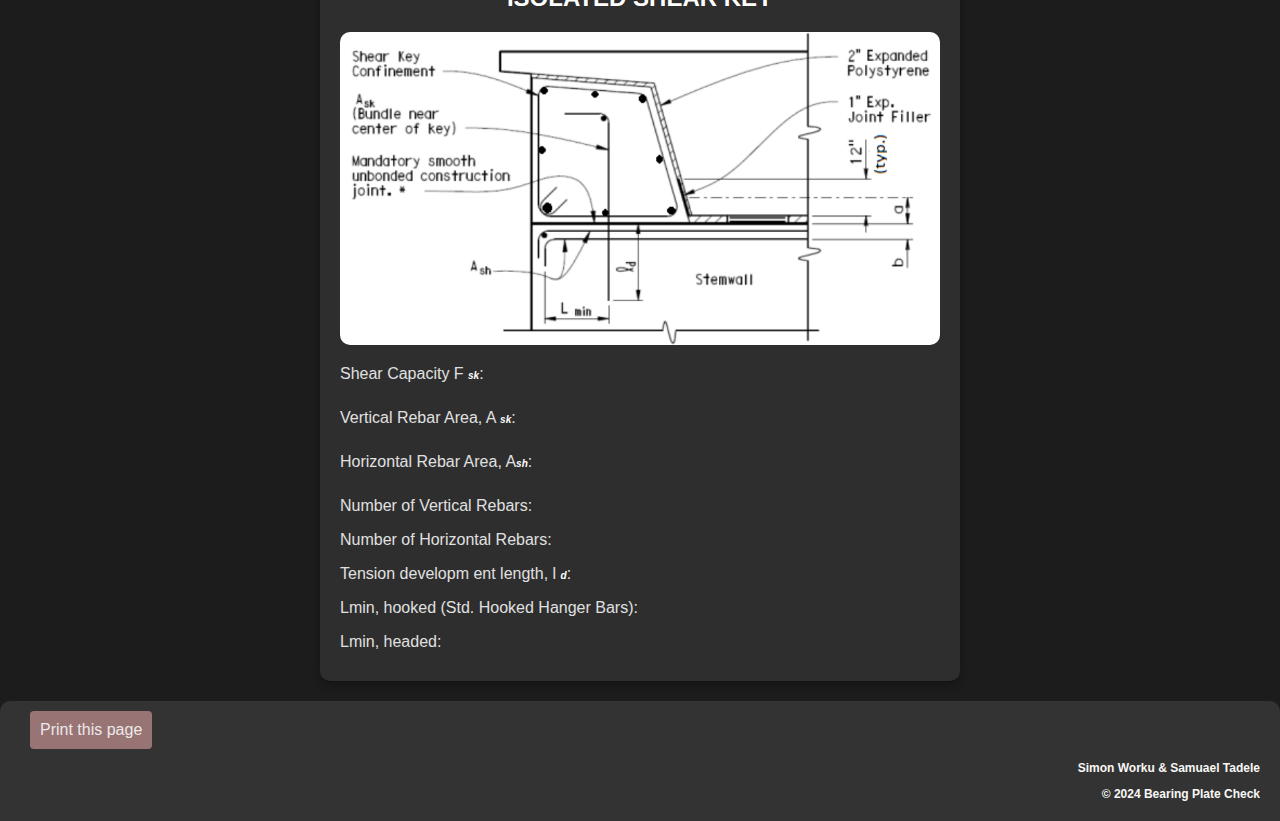
<file: Case 3/case3.html>
<!DOCTYPE html>
<html lang="en">
<head>
    <meta charset="UTF-8">
    <meta name="viewport" content="width=device-width, initial-scale=1.0">
    <title>Shear Key Design</title>
    <link href="../Case 3/style_case3.css" rel="stylesheet" type="text/css">
    <script src="../Case 3/case3.js"></script>
</head>
<body>
    <div id="header-buttons">
        <a href="../index.html">
            <button class="nav-button1">BACK</button>
        </a>
    </div>

    <br>
    <h1>Shear Key Design</h1>

    <br>
        <div id="div_inputs">
             <!-- <div class="input-group">
                <label for="pjct">Project: </label>
                <input value = "simon" id="pjct" type="text" placeholder="Enter project name" >
            </div>
            <div class="input-group">
                <label for="sname">Structure Name: </label>
                <input value = "simon3" id="sname" type="text" placeholder="Enter structure name" >
            </div>
            <div class="input-group">
                <label for="abtmt">Abutment #:</label>
                <input value = "simon2" id="abtmt"  type="text" placeholder="Enter abutment #" >
            </div>  -->
            <br>
            <div class="input-group">
                <label for="ftype">Footing Type:</label>

                <select name="Footing Type" id="ftype">
                    <option value="Pile Footing">Pile Footing</option>
                    <option value="Spread Footing">Spread Footing</option>
                </select>
                
            </div>
            <div class="input-group">
                <label for="skt">Shear Key Type:</label>

                <select  name="Shear Key Type" id="skt">
                    <option value="Isolated Shear Key">Isolated Shear Key</option>
                    <option value="Non Isolated Shear Key">Non Isolated Shear Key</option>
                </select>
                
            </div>
            <div class="input-group">
                <label for="vsrebar">Vertical Shear Rebar:</label>
                <select name="Vertical Shear Rebar" id="vsrebar">
                    <option value="0">#3</option>
                    <option value="1">#4</option>
                    <option value="2">#5</option>
                    <option value="3">#6</option>
                    <option value="4">#7</option>
                    <option value="5">#8</option>
                    <option value="6">#9</option>
                    <option value="7">#10</option>
                    <option value="8">#11</option>
                    <option value="9">#14</option>
                </select>
                    
                </div>
            <div class="input-group">
                <label for="vblay">Number of Bundles:</label>

                <select name="Vertical Bar Layout" id="vblay">
                    <option value="1">Single</option>
                    <option value="2">Bundle of 2</option>
                    <option value="3">Bundle of 3</option> 
                </select>
                
            </div>

            <div id = "iso1" class="input-group">
                 <!--******NOTE****** when making .js for this input and the # of legs of vert rebar, check spreadsheet for instructions-->
               
                    <label for="vrtype">Vertical Rebar Type:</label>

                    <select name="Vertical Rebar type" id="vrtype">
                        <option value="Headed">Headed</option>
                        <option value="Hooked">Hooked</option>
                    </select>
                    
               
            </div>
            <div id = "noniso1" class="input-group">
                
                <label for="numlegs">Number of Legs of Vertical Rebar:</label>

                    <select name="Num of Legs of Vertical Rebar" id="numlegs">
                        <option value="2">2</option>
                        <option value="3">3</option>
                        <option value="4">4</option>
                    <option value="5">5</option>
                    </select>
                    
    
            </div>
            <div class="input-group">
                <label for="hsrebar">Horizontal Shear Rebar:</label>
                <select name="Horizontal Shear Rebar" id="hsrebar">
                    <option value="0">#3</option>
                    <option value="1">#4</option>
                    <option value="2">#5</option>
                    <option value="3">#6</option>
                    <option value="4">#7</option>
                    <option value="5">#8</option>
                    <option value="6">#9</option>
                    <option value="7">#10</option>
                    <option value="8">#11</option>
                    <option value="9">#14</option>
                </select>
                  
            </div>
            <div class="input-group">
                <label for="hblay">Number of Bundles:</label>

                <select name="Horizontal Bar Layout" id="hblay">
                <option value="1">Single</option>
                <option value="2">Bundle of 2</option>
                <option value="3">Bundle of 3</option> 
            </select>
               
            </div>
            <br> 
            <div class="input-group">
                <label for="wwt">Wing Wall Thickness, B <span class = "subscript">ww</span>:</label>
                <input id="wwt" value="1.167" type="text"  >
                <span class="unit"> ft</span>
            </div>
            <div class="input-group">
                <label for="hww">Height of Wing Wall, H <span class = "subscript">ww</span>:</label>
                <input id="hww" value="3135" type="text" >
                <span class="unit"> ft</span>
            </div>
            <div class="input-group">
                <label for="skbw">Shear Key Base Width, SK <span class = "subscript">bw</span>:</label>
                <input id="skbw" value="2.5" type="text" >
                <span class="unit"> ft</span>
            </div>
            <div class="input-group">
                <label for="skbl">Shear Key Base Length, SK <span class = "subscript">bl</span>:</label>
                <input id="skbl" value="3.5" type="text" >
                <span class="unit"> ft</span>
            </div>
            <br>
            <div class="input-group">
                <label for="ppa"># of Piles Per Abutment, Np:</label>
                <input id="ppa" value="23" type="text" >
                
            </div>
            <div class="input-group">
                <label for="adl">Abutment Dead Load, P <span class = "subscript">dl</span>:</label>
                <input id="adl" value="3254" type="text" >
                <span class="unit"> kip</span>
            </div>
            <div class="input-group">
                <label for="ssdl">Super Structure Dead Load, P <span class = "subscript">dl_sup</span>:</label>
                <input id="ssdl" value="705" type="text" >
                <span class="unit"> kip</span>
            </div>
            <div class="input-group">
                <label for="hef">1/2 Heigh of Expansion Filler, a <span class = "subscript"></span>:</label>
                <input id="hef" value="6" type="text" >
                <span class="unit"> in</span>
            </div>
            <div class="input-group">
                <label for="tslsk">Top of stem to center of lowest shear key horizontal bar, b <span class = "subscript"></span>:</label>
                <input id="tslsk" value="6" type="text" >
                <span class="unit"> in</span>
            </div>
            <div class="input-group">
                <label for="uscap">Ult. Shear Capacity of Abt. Piles, kp <span class = "subscript"></span>:</label>
                <input id="uscap" value="30" type="text" >
                <span class="unit"> kip</span>
            </div>
            <div class="input-group">
                <label for="sys">Steel Yielding Strength f <span class = "subscript">y</span>:</label>
                <input id="sys" value="60" type="text" >
                <span class="unit"> ksi</span>
            </div>
            <div class="input-group">
                <label for="csf">Concrete Strength f' <span class = "subscript">c</span>:</label>
                <input id="csf" value="4" type="text" >
                <span class="unit"> ksi</span>
            </div>
            <div class="input-group">
                <label for="ecsf">Expected Concrete Strength f' <span class = "subscript">ce</span>:</label>
                <input id="ecsf" value="5.85" type="text" >
                <span class="unit"> ksi</span>
            </div>
            <div class="input-group">
                <label for="yhs">Yielding Hoop Strength f' <span class = "subscript">yh</span>:</label>
                <input id="yhs" value="60" type="text" >
                <span class="unit"> ksi</span>
            </div>
            <div class="input-group">
                <label for="eyss">Expected Yield Strength Steel f' <span class = "subscript">ye</span>:</label>
                <input id="eyss" value="68" type="text" >
                <span class="unit"> ksi</span>
            </div>
            <div class="input-group">
                <label for="af">Alfa Factor <span class = "subscript"></span>:</label>
                <input id="af" value="0.75" type="text" >
                <span class="unit"></span>
            </div>
            <div class="input-group">
                <label for="srf">Shear Reduction Factor (LRFD) <span class = "subscript">fs</span>:</label>
                <input id="srf" value="0.9" type="text" >
                <span class="unit"></span>
            </div>
            <div class="input-group">
                <label for="dctsf">Diagonal Crack Tension and Shear Factor <span class = "subscript">b</span>:</label>
                <input id="dctsf" value="2" type="text" >
                <span class="unit"></span>
            </div>

            <button onclick = "myFunction()" id="mySubmit">submit</button>
        </div>
            
            
        
    
    
        <div id = "div2">
        
        <!--<h1>Results for <span id = "pjct"></span>:</h1>
        <h2>Structure Name: <span id = "sname"></span> </h2>
        <h3>Abutment #: <span id= "abtmt"></span></h3> -->
        <div id = "iso">
            <h1>Isolated Shear Key</h1>
            <img id="image"  src="../Images/Isolated.png" alt="Isolated">
        </div>
        <div id = "noniso">
            <h1>Non-Isolated Shear Key</h1>
            <img id="image"  src="../Images/Non-Isolated.png" alt="Non-Isolated">
        </div>
        <p>Shear Capacity F <span class = "subscript">sk</span>: <span id="sc"></span></p>
        <p>Vertical Rebar Area, A <span class = "subscript">sk</span>: <span id="vra"></span></p>
        <p>Horizontal Rebar Area, A<span class = "subscript">sh</span>: <span id="hra"></span></p>

        <div id = "isolated">
        
        <p>Number of Vertical Rebars: <span id="nvr"></span></p>
        <p>Number of Horizontal Rebars: <span id="nhr"></span></p>
        <p>Tension developm     ent length, l  <span class = "subscript">d</span>: <span id="tdl"></span></p>
        <p>Lmin, hooked (Std. Hooked Hanger Bars): <span id="lhhh"></span></p>
        <p>Lmin, headed: <span id="lmh"></span></p>
        </div>

        <div id = "non-isolated">
        
        <p>Number of Vertical Rebars: <span id="nvr2"></span></p>
        <p>Number of Horizontal Revars: <span id="nhr2"></span></p>
        <p>Tension development length, l  <span class = "subscript">d</span>: <span id="tdl2"></span></p>
        <p>Non-Iso. Shear Key Condition 1: <span id="niskc"></span></p>
        <p>Hook development length, l <span class = "subscript">dh</span>: <span id="hdl"></span></p>
        <p>Non-Iso. Shear Key Condition 2: <span id="niskc2"></span></p>
        </div>
        </div>
        
        
            
        
    

    <script src="case3.js"></script>
</body>
<div id="footer">
    <button class = "nav-button2" onClick="window.print()">Print this page</button>




    <span><p style="font-size: 12px; font-weight: bold; color: rgb(248, 247, 245); text-align: right;"> Simon Worku & Samuael Tadele
        <span><p style="font-size: 12px; font-weight: bold; color: rgb(248, 247, 245); text-align: right;"> &copy; 2024 Bearing Plate Check
</div>
</html>
</file>
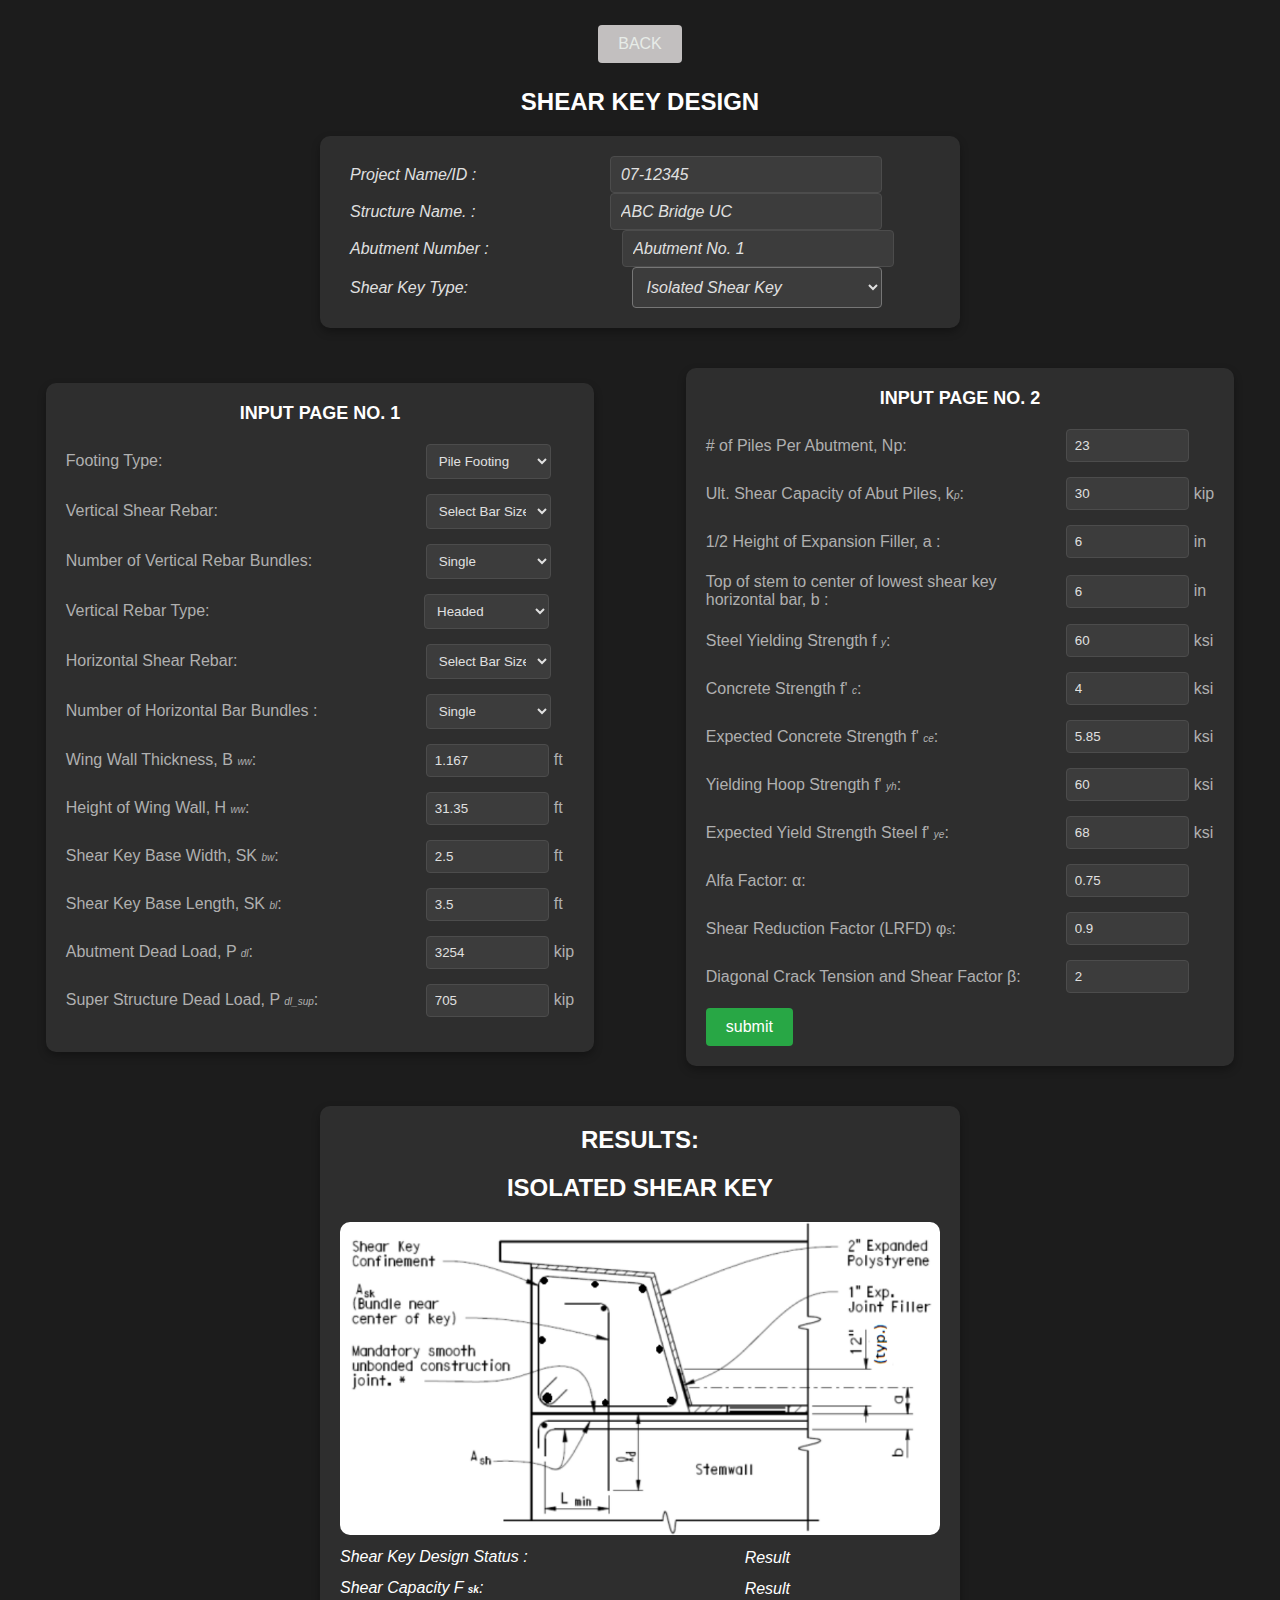
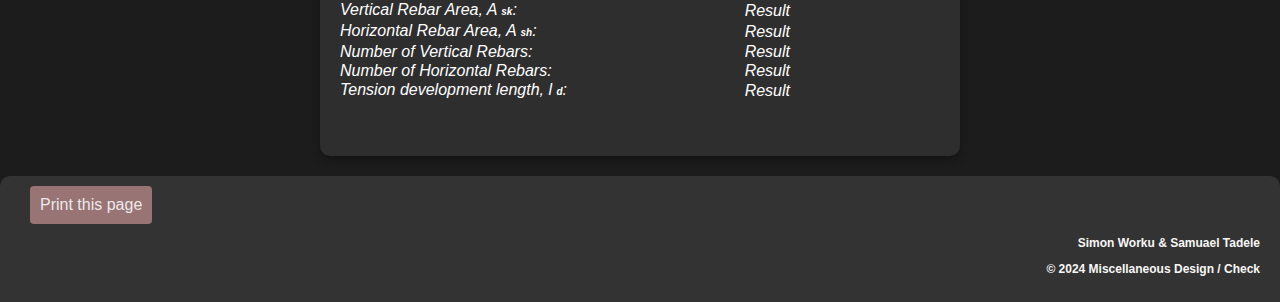
<file: Case 4/case4.html>
<!DOCTYPE html>
<html lang="en">
<head>
    <meta charset="UTF-8">
    <meta name="viewport" content="width=device-width, initial-scale=1.0">
    <title>Shear Key Design</title>
    <link href="../Case 4/style_case4.css" rel="stylesheet" type="text/css">
    <script src="../Case 4/case4.js"></script>
</head>
<body>
    <div id="header-buttons">
        <a href="../index.html">
            <button class="nav-button1">BACK</button>
        </a>
    </div>

    <h1>Shear Key Design</h1>

    <div id="div_inputs">

        <div class="selectColor">
            <label for="pjct">Project Name/ID  :</label>
            <input value="07-12345" id="pjct" type="text" placeholder="Enter structure name">
        </div>
        <div class="selectColor">
            <label for="sname">Structure Name. : </label>
            <input value="ABC Bridge UC" id="sname" type="text" placeholder="Enter structure name">
        </div>
        <div class="selectColor">
            <label for="abtmt"> Abutment Number  :</label>
            <input class="selectColor" value = "Abutment No. 1" id="abtmt"  type="text" placeholder="Enter abutment No." >
        </div>

        <div class="selectColor">
            <label for="skt">Shear Key Type:</label>
                <select onchange= "selectSKT()" name="Shear Key Type" id="skt">
                <option value="Isolated Shear Key">Isolated Shear Key</option>
                <option value="Non Isolated Shear Key">Non Isolated Shear Key</option>
            </select>  
        </div>
        

    </div>     
    <div class="input-group">

        <div id="div_inputs">
            <h4>Input Page No. 1</h4>
            
            <div class="input-group">
                <label for="ftype">Footing Type:</label>

                <select onchange="selectFTG()" name="Footing Type" id="ftype">
                    <option value="Pile Footing">Pile Footing</option>
                    <option value="Spread Footing">Spread Footing</option>
                </select>
                
            </div>

            <div class="input-group">
                <label for="vsrebar">Vertical Shear Rebar:</label>
                <select  name="Vertical Shear Rebar" id="vsrebar">
                    <option value="select">Select Bar Size</option>
                    <option value="0">#3</option>
                    <option value="1">#4</option>
                    <option value="2">#5</option>
                    <option value="3">#6</option>
                    <option value="4">#7</option>
                    <option value="5">#8</option>
                    <option value="6">#9</option>
                    <option value="7">#10</option>
                    <option value="8">#11</option>
                    <option value="9">#14</option>
                </select>
                    
                </div>
            <div class="input-group">
                <label for="vblay">Number of Vertical Rebar Bundles:</label>

                <select name="Vertical Bar Layout" id="vblay">
                    <option value="1">Single</option>
                    <option value="2">Bundle of 2</option>
                    <option value="3">Bundle of 3</option> 
                </select>
                
            </div>

                 <div id = "iso1" class="input-group" >
               
                    <label for="vrtype">Vertical Rebar Type:</label>

                    <select name="Vertical Rebar type" id="vrtype">
                        <option value="Headed">Headed</option>
                        <option value="Hooked">Hooked</option>
                    </select>
                </div>
          

                <div id= "noniso1" class="input-group">
                
                    <label for="numlegs">Number of Legs of Vertical Rebar:</label>

                    <select name="Num of Legs of Vertical Rebar" id="numlegs">
                        <option value="2">2</option>
                        <option value="3">3</option>
                        <option value="4">4</option>
                        <option value="5">5</option>
                    </select>
                    
                </div>
            
            
            <div class="input-group">
                <label for="hsrebar">Horizontal Shear Rebar:</label>
                <select name="Horizontal Shear Rebar" id="hsrebar">
                    <option value="select">Select Bar Size; </option>
                    <option value="0">#3</option>
                    <option value="1">#4</option>
                    <option value="2">#5</option>
                    <option value="3">#6</option>
                    <option value="4">#7</option>
                    <option value="5">#8</option>
                    <option value="6">#9</option>
                    <option value="7">#10</option>
                    <option value="8">#11</option>
                    <option value="9">#14</option>
                </select>
                  
            </div>
            <div class="input-group">
                <label for="hblay">Number of Horizontal Bar Bundles :</label>

                <select name="Horizontal Bar Layout" id="hblay">
                <option value="1">Single</option>
                <option value="2">Bundle of 2</option>
                <option value="3">Bundle of 3</option> 
            </select>
               
            </div>
        
            <div class="input-group">
                <label for="wwt">Wing Wall Thickness, B <span class = "subscript">ww</span>:</label>
                <input id="wwt" value="1.167" type="text"  >
                <span class="unit"> ft</span>
            </div>
            <div class="input-group">
                <label for="hww">Height of Wing Wall, H <span class = "subscript">ww</span>:</label>
                <input id="hww" value="31.35" type="text" >
                <span class="unit"> ft</span>
            </div>
            <div class="input-group">
                <label for="skbw">Shear Key Base Width, SK <span class = "subscript">bw</span>:</label>
                <input id="skbw" value="2.5" type="text" >
                <span class="unit"> ft</span>
            </div>

            <div class="input-group">
                <label for="skbl">Shear Key Base Length, SK <span class = "subscript">bl</span>:</label>
                <input id="skbl" value="3.5" type="text" >
                <span class="unit"> ft</span>
            </div>

            <div class="input-group">
                <label for="adl">Abutment Dead Load, P <span class = "subscript">dl</span>:</label>
                <input id="adl" value="3254" type="text" >
                <span class="unit"> kip</span>
            </div>
            <div class="input-group">
                <label for="ssdl">Super Structure Dead Load, P <span class = "subscript">dl_sup</span>:</label>
                <input id="ssdl" value="705" type="text" >
                <span class="unit"> kip</span>
            </div>
            
        </div>


        <div id="div_inputs">
            <h4>Input Page No. 2</h4>

            <div id="pileftg">
            
                <div class="input-group">
                    <label for="ppa"># of Piles Per Abutment, Np:</label>
                    <input id="ppa" value="23" type="text" >
                </div>

                <div class="input-group">
                    <label for="uscap">Ult. Shear Capacity of Abut Piles, k<span class = "subscript">p</span>:</label>
                    <input id="uscap" value="30" type="text" >
                    <span class="unit"> kip</span>
                
                </div>

            </div>

            <div class="input-group">
                <label for="hef">1/2 Height of Expansion Filler, a <span class = "subscript"></span>:</label>
                <input id="hef" value="6" type="text" >
                <span class="unit"> in</span>
            </div>
            <div class="input-group">
                <label for="tslsk">Top of stem to center of lowest shear key horizontal bar, b <span class = "subscript"></span>:</label>
                <input id="tslsk" value="6" type="text" >
                <span class="unit"> in</span>
            </div>


            <div class="input-group">
                <label for="sys">Steel Yielding Strength f <span class = "subscript">y</span>:</label>
                <input id="sys" value="60" type="text" >
                <span class="unit"> ksi</span>
            </div>
            <div class="input-group">
                <label for="csf">Concrete Strength f' <span class = "subscript">c</span>:</label>
                <input id="csf" value="4" type="text" >
                <span class="unit"> ksi</span>
            </div>
            <div class="input-group">
                <label for="ecsf">Expected Concrete Strength f' <span class = "subscript">ce</span>:</label>
                <input id="ecsf" value="5.85" type="text" >
                <span class="unit"> ksi</span>
            </div>
            <div class="input-group">
                <label for="yhs">Yielding Hoop Strength f' <span class = "subscript">yh</span>:</label>
                <input id="yhs" value="60" type="text" >
                <span class="unit"> ksi</span>
            </div>
            <div class="input-group">
                <label for="eyss">Expected Yield Strength Steel f' <span class = "subscript">ye</span>:</label>
                <input id="eyss" value="68" type="text" >
                <span class="unit"> ksi</span>
            </div>
            <div class="input-group">
                <label for="af">Alfa Factor: &alpha;<span class = "subscript"></span>:</label>
                <input id="af" value="0.75" type="text" >
                <span class="unit"></span>
            </div>
            <div class="input-group">
                <label for="srf">Shear Reduction Factor (LRFD) &phi;<span class = "subscript">s</span>:</label>
                <input id="srf" value="0.9" type="text" >
                <span class="unit"></span>
            </div>
            <div class="input-group">
                <label for="dctsf">Diagonal Crack Tension and Shear Factor &beta;<span class = "subscript"></span>:</label>
                <input id="dctsf" value="2" type="text" >
                <span class="unit"></span>
            </div>

            <button onclick = "myFunction()"  id="mySubmit">submit</button>
        </div>
    
    </div>      
    

    <div id = "div2">
        
     
        <h1>Results:</h1>
        <head>
            <meta charset="UTF-8">
            <meta name="viewport" content="width=device-width, initial-scale=1.0">
            <title>Centered Result</title>
            
        </head>
    <body>

        <div id = "iso">
            <h1>Isolated Shear Key</h1>
            <img id="image"  src="../Images/Isolated.png" alt="Isolated">
        </div>
        <div id = "noniso">
            <h1>Non-Isolated Shear Key</h1>
            <img id="image"  src="../Images/Non-Isolated.png" alt="Non-Isolated">
        </div>

        <div id="status">

            <p class="center-container">
                <span class="label"> Shear Key Design Status <span class = "subscript"></span>:</span>
                <span class="result" id="skstatus">Result</span></p>
        </div>


        <div id = "common">
        <p class="center-container">
            <span class="label">Shear Capacity F <span class = "subscript">sk</span>:</span>
            <span class="result" id="sc">Result</span></p>

        <p class="center-container">
            <span class="label">Vertical Rebar Area, A <span class = "subscript">sk</span>:</span>
            <span class="result" id="vra">Result</span></p>

        <p class="center-container">
            <span class="label">Horizontal Rebar Area, A <span class = "subscript">sh</span>:</span>
            <span class="result" id="hra">Result</span></p>

      

        <div id = "isolatedsk">

            <p class="center-container">
            <span class="label">Number of Vertical Rebars:</span>
            <span class="result" id="nvrl">Result</span><span class="result1" id="nvr"></span></p>

            <p class="center-container">
            <span class="label">Number of Horizontal Rebars: </span>
            <span class="result" id="nhrl">Result</span><span class="result1" id="nhr"></span></p>

            <p class="center-container">
            <span class="label">Tension development length, l <span class = "subscript">d</span>:</span>
            <span class="result" id="tdl">Result</span></p>

            <p class="center-container">
            <span class="label" id="lhhhName"></span>
            <span class="result" id="lhhh"></span></p>

            <p class="center-container">
            <span class="label" id="lmhName"></span>
            <span class="result" id="lmh"></span></p>

        </div>

        <div id = "non-isolatedsk">

            <p class="center-container">
            <span class="label">Number of Vertical Rebars: </span>
            <span class="result" id="nvrl2">Result</span><span class="result1" id="nvr2"></span></p>

            <p class="center-container">
            <span class="label">Number of Horizontal Revars: </span>
            <span class="result" id="nhrl2">Result</span><span class="result1" id="nhr2"></span></p>
        
            <p class="center-container">
            <span class="label">Tension development length, l <span class = "subscript">d</span>:</span>
            <span class="result" id="tdl2">Result</span></p>
    
            <p class="center-container">
            <span class="label">Vertical Rebar development length, l <span class = "subscript">dh</span>:</span>
            <span class="result" id="hdl">Result</span></p>

        </div>
        </div>

    </body>

    </div>
        
        
    

    <script src="case4.js"></script>

<div id="footer">
    <button class = "nav-button2" onClick="window.print()">Print this page</button>


    <span><p class="footer2"> Simon Worku & Samuael Tadele
        <span><p class="footer2"> &copy; 2024 Miscellaneous Design / Check </p></span></p></span>
        
</div>

</html>
</file>
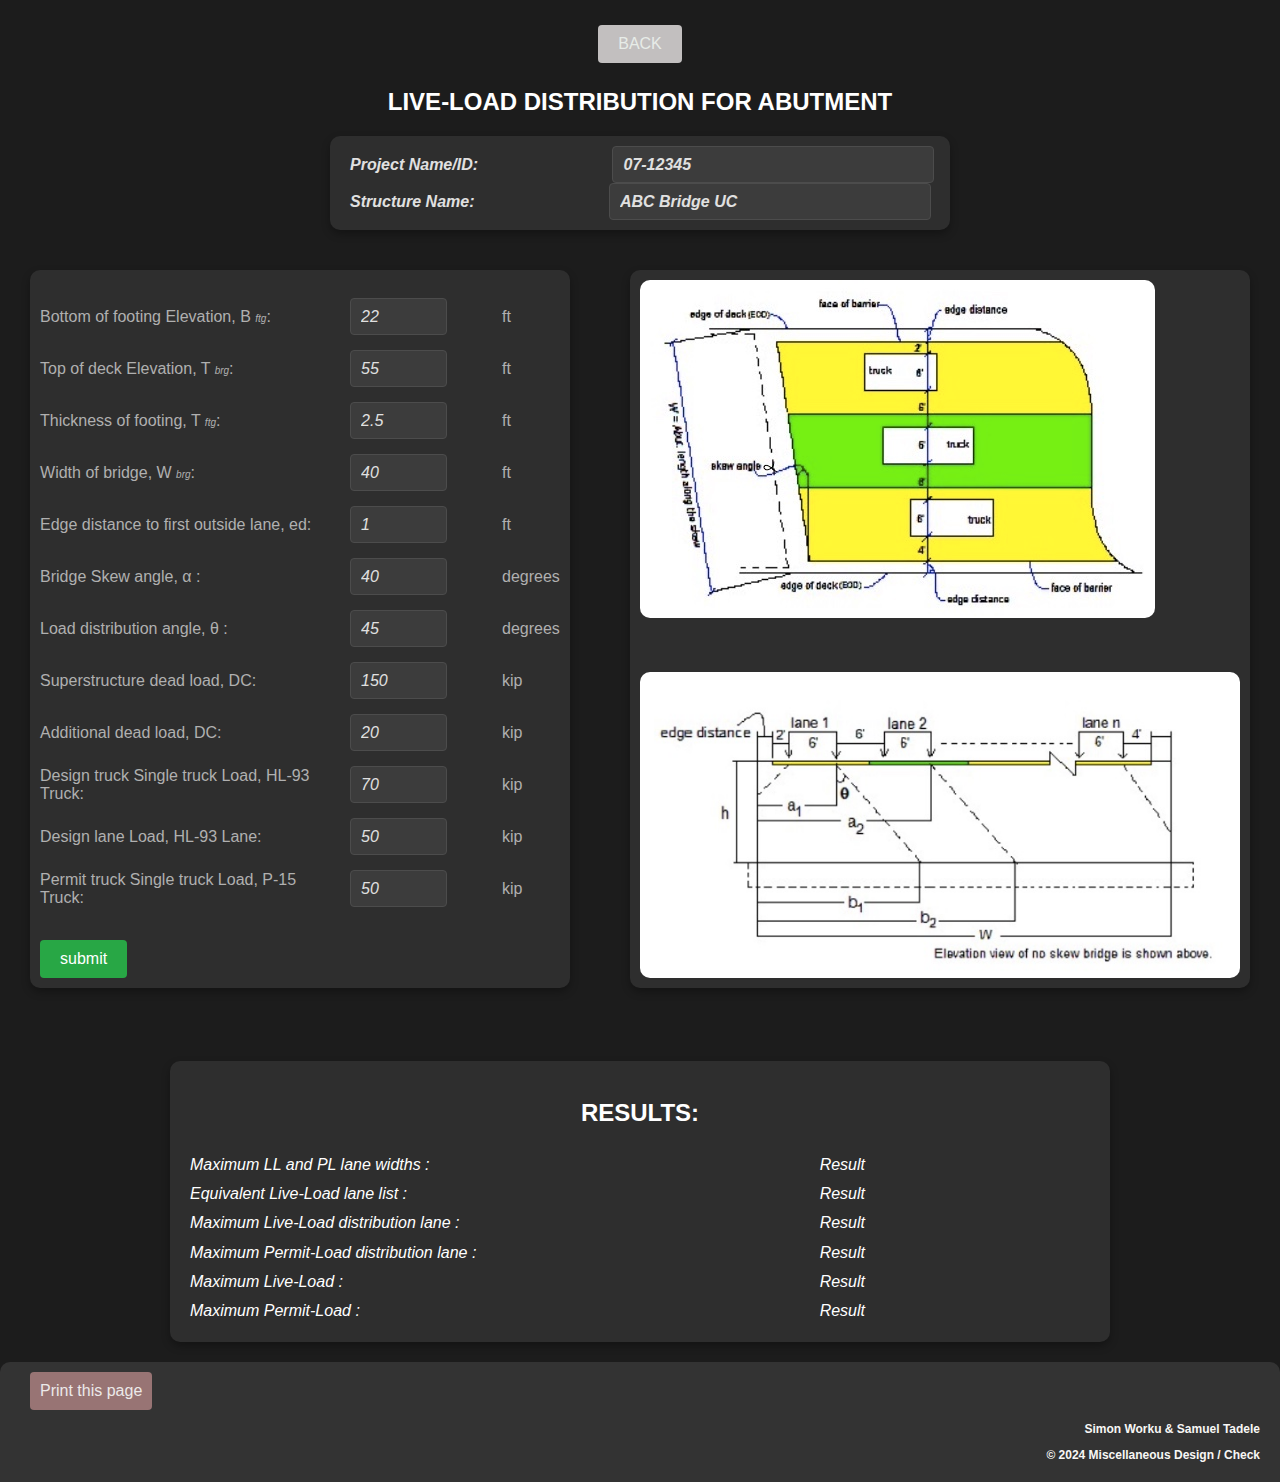
<file: Case 5/case5.html>
<!DOCTYPE html>
<html lang="en">
<head>
    <meta charset="UTF-8">
    <meta name="viewport" content="width=device-width, initial-scale=1.0">
    <title>Live-Load Distribution for Abutment</title>

<body>

    <link href="../Case 5/style_case5.css" rel="stylesheet" type="text/css">
    <script src="../Case 5/case5.js"></script>
</head>
<body>
    <div id="header-buttons">
        <a href="../index.html">
            <button class="nav-button1">BACK</button>
        </a>
    </div>

    <h1>Live-Load Distribution for Abutment</h1>

    <div id="div_inputs">

        <div class="selectColor">
            <label for="pjct">Project Name/ID: </label>
            <input value="07-12345" id="pjct" type="text" placeholder="Enter structure name">
        </div>
        <div class="selectColor">
            <label for="sname">Structure Name: </label>
            <input value="ABC Bridge UC" id="sname" type="text" placeholder="Enter structure name">
        </div>

    </div>     

<div class="input-group">
    
    <div id="div_inputs">
        <br> 
        
        <div class="input-group">
            <label for="bof">Bottom of footing Elevation, B <span class="subscript">ftg</span>:</label>
            <input id="bof" value="22" type="text" placeholder="Enter Bottom of Ftg Elev">
            <span class="unit"> ft</span>
        </div>

        <div class="input-group">
            <label for="tod">Top of deck Elevation, T <span class="subscript">brg</span>:</label>
            <input id="tod" value="55" type="text" placeholder="Enter Top of deck Elev">
            <span class="unit"> ft</span>
        </div>

        <div class="input-group">
            <label for="tof">Thickness of footing, T <span class="subscript">ftg</span>:</label>
            <input id="tof" value="2.5" type="text" placeholder="Enter Top of footing Elev">
            <span class="unit"> ft</span>
        </div>

        <div class="input-group">
            <label for="wob">Width of bridge, W <span class="subscript">brg</span>:</label>
            <input id="wob" value="40" type="text" placeholder="Enter Width of bridge">
            <span class="unit"> ft</span>
        </div>

        <div class="input-group">
            <label for="ed">Edge distance to first outside lane, ed:</label>
            <input id="ed" value="1" type="text" placeholder="Enter Edge distance to first outside lane">
            <span class="unit"> ft</span>
        </div>

        <div class="input-group">
            <label for="alpha">Bridge Skew angle, &alpha; :</label>
            <input id="alpha" value="40" type="text" placeholder="Enter Bridge Skew angle">
            <span class="unit"> degrees</span>
        </div>

        <div class="input-group">
            <label for="theta">Load distribution angle, &theta; :</label>
            <input id="theta" value="45" type="text" placeholder="Enter Load distribution angle">
            <span class="unit"> degrees</span>
        </div>

        <div class="input-group">
            <label for="dc">Superstructure dead load, DC:</label>
            <input id="dc" value="150" type="text" placeholder="Enter superstructure dead load">
            <span class="unit"> kip</span>
        </div>

        <div class="input-group">
            <label for="dw">Additional dead load, DC:</label>
            <input id="dw" value="20" type="text" placeholder="Enter Additional dead load">
            <span class="unit"> kip</span>
        </div>

        <div class="input-group">
            <label for="lltrk">Design truck Single truck Load, HL-93 Truck:</label>
            <input id="lltrk" value="70" type="text" placeholder="Enter HL-93 Truck Load">
            <span class="unit"> kip</span>
        </div>

        <div class="input-group">
            <label for="lllane">Design lane Load, HL-93 Lane:</label>
            <input id="lllane" value="50" type="text" placeholder="Enter HL-93 Lane load">
            <span class="unit"> kip</span>
        </div>

        <div class="input-group">
            <label for="prmt">Permit truck Single truck Load, P-15 Truck:</label>
            <input id="prmt" value="50" type="text" placeholder="Enter P-15 Truck load">
            <span class="unit"> kip</span>
        </div>

        <br>
        
        <button onclick="myFunction()" id="mySubmit">submit</button>
    </div>    

    <div id="div_inputs">

            
        <div id="abutment-detail1" class="container">
            <img id="abutment-details1" src="../Images/Live-Load on Abutment.jpg" alt="Live-Load on Abutment">
        </div>
        <br><br><br>
        <div id="abutment-detail2" class="container">
            <img id="abutment-details2" src="../Images/Load Distribution.jpg" alt="Load Distribution">
        </div>
   
</div>
    </div>


    <br>

    <div id="div2">
        <!-- <h1>Project: <span id="pjct"></span></h1> -->
        <!-- <h2>Structure Name: <span id="sname"></span></h2> -->
        <!-- <h3>Abutment #: <span id="abtmt"></span></h3> -->
        <br>
        <h1>Results:</h1>

        <p class="center-container">
            <span class="label"> Maximum LL and PL lane widths :</span>
            <span class="result" id="llTopDistanceList">Result</span>
        </p>
        
        <p class="center-container">
            <span class="label"> Equivalent Live-Load lane list :</span>
            <span class="result" id="equivalentLLLane">Result</span>
        </p>

        <p class="center-container">
            <span class="label">Maximum Live-Load distribution lane :</span>
            <span class="result" id="maxLL">Result</span>
        </p>

        <p class="center-container">
            <span class="label">Maximum Permit-Load distribution lane  :</span>
            <span class="result" id="maxPL">Result</span>
        </p>

        <p class="center-container">
            <span class="label">Maximum Live-Load :</span>
            <span class="result" id="DesignLL">Result</span>
        </p>
    
        <p class="center-container">
            <span class="label">Maximum Permit-Load :</span>
            <span class="result" id="PermitLL">Result</span>
        </p>

        <!-- <p id="wskw"></p> 
        <p id="habut"></p>
        <p id="n"></p> -->


    </div>

    <script src="case5.js"></script>
    
    <div id="footer">
        <button class="nav-button2" onClick="window.print()">Print this page</button>
        <p class="footer2">Simon Worku & Samuel Tadele</p>
        <p class="footer2">&copy; 2024 Miscellaneous Design / Check</p>
    </div>
</body>
</html>
</file>
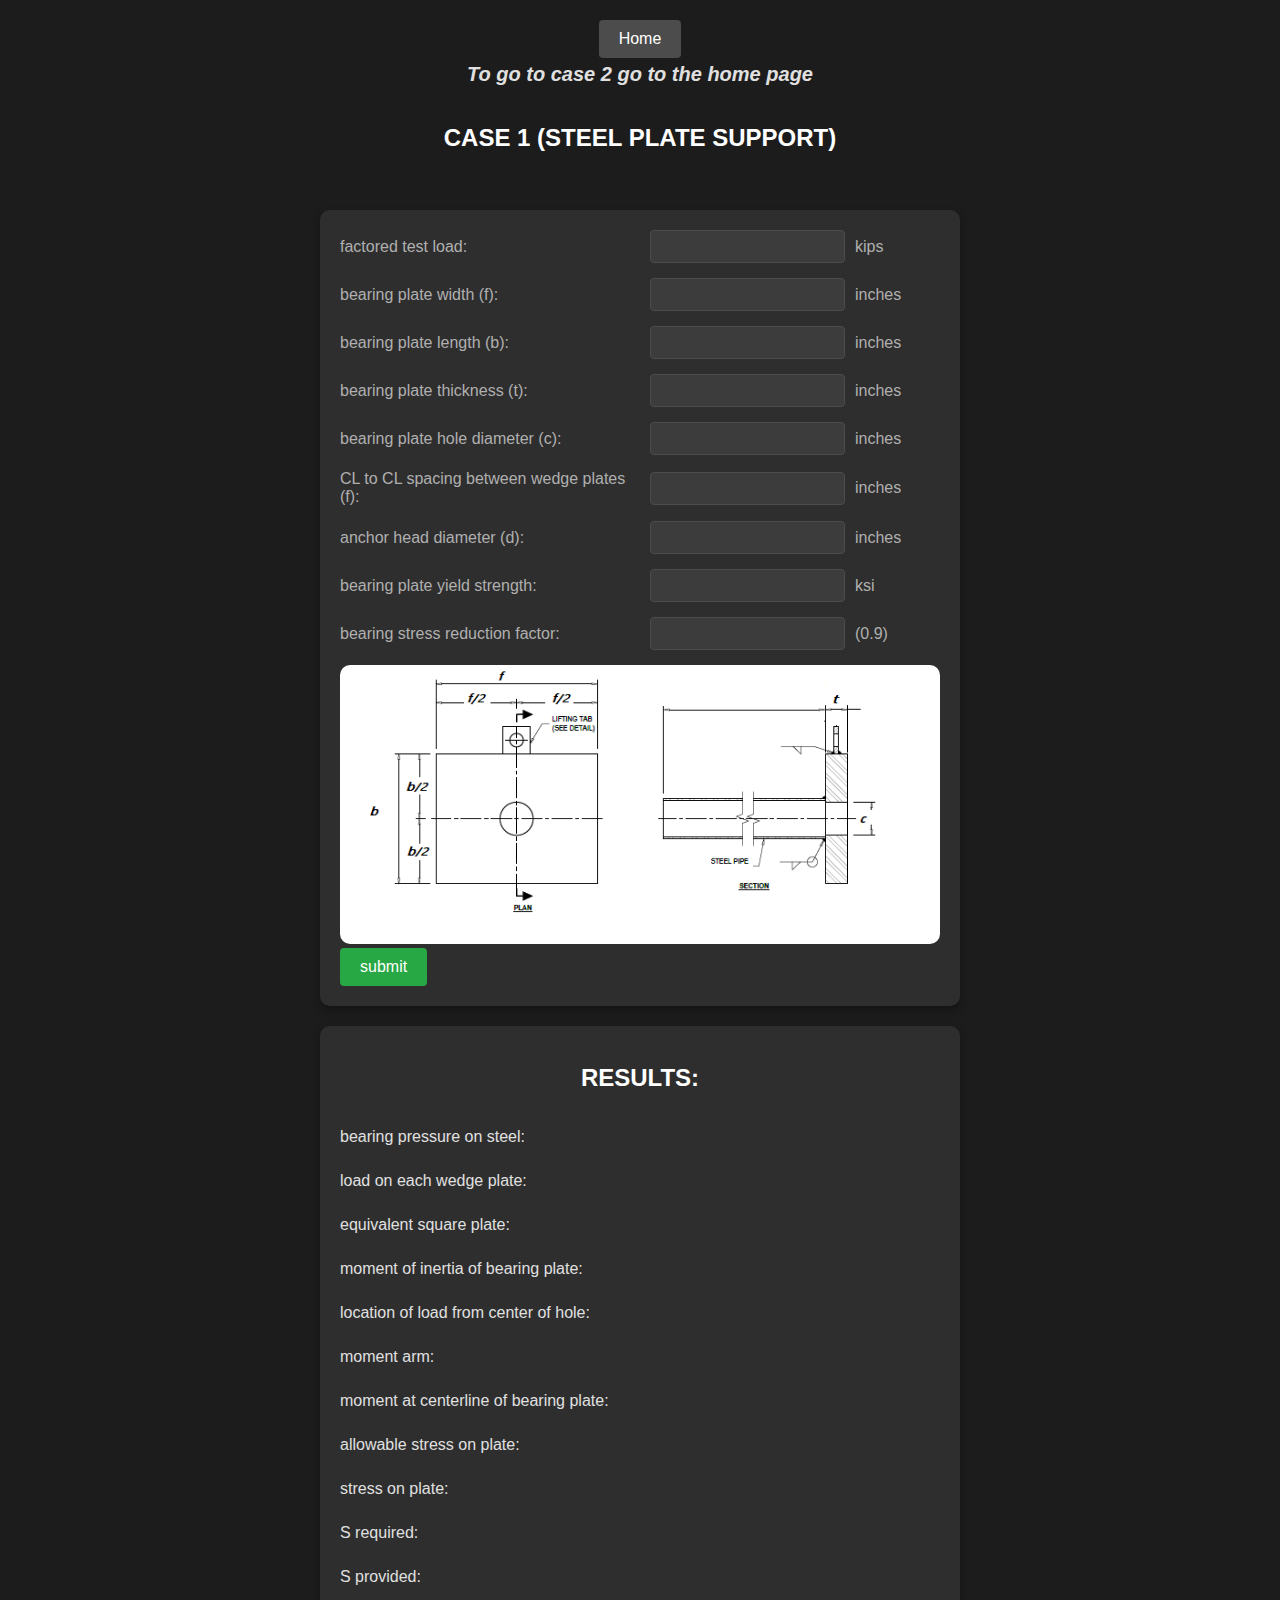
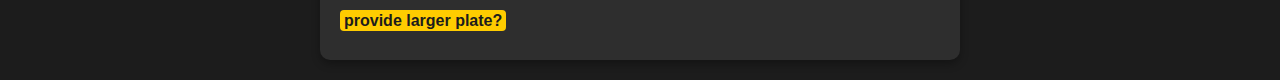
<file: Website on VSC/case1.html>
<!DOCTYPE html>
<html lang="en">
<head>
    <meta charset="UTF-8">
    <meta name="viewport" content="width=device-width, initial-scale=1.0">
    <title>Case 1</title>
    <link href="style_case1.css" rel="stylesheet" type="text/css">
    <script src="case1.js"></script>
</head>
<body>
    <div id="header-buttons">
        <a href="index.html">
            <button class="nav-button">Home</button>
        </a>
        <p style="font-weight: bold; font-size: 20px; font-style: italic; margin-top: 5px;">To go to case 2 go to the home page</p>
    </div>

    <br>
    <h1>Case 1 (Steel Plate Support)</h1>

    <br>
    <div id="div_inputs">
        <div class="input-group">
            <label>factored test load: </label>
            <input id="FTL"><span class="unit"> kips</span>
        </div>
        <div class="input-group">
            <label>bearing plate width (f): </label>
            <input id="BPW"><span class="unit"> inches</span>
        </div>
        <div class="input-group">
            <label>bearing plate length (b): </label>
            <input id="BPL"><span class="unit"> inches</span>
        </div>
        <div class="input-group">
            <label>bearing plate thickness (t): </label>
            <input id="BPT"><span class="unit"> inches</span>
        </div>
        <div class="input-group">
            <label>bearing plate hole diameter (c): </label>
            <input id="BPHD"><span class="unit"> inches</span>
        </div>
        <div class="input-group">
            <label>CL to CL spacing between wedge plates (f): </label>
            <input id="CL"><span class="unit"> inches</span>
        </div>
        <div class="input-group">
            <label>anchor head diameter (d): </label>
            <input id="AHD"><span class="unit"> inches</span>
        </div>
        <div class="input-group">
            <label>bearing plate yield strength: </label>
            <input id="BPYS"><span class="unit"> ksi</span>
        </div>
        <div class="input-group">
            <label>bearing stress reduction factor: </label>
            <input id="BSRF"><span class="unit"> (0.9)</span>
        </div>
        <div id="bearing-image" class="container">
            <img id="bearing-imagepng" src="BearingPlate(Rev).png" alt="Bearing Plate (Rev)">
        </div>
        <button id="mySubmit">submit</button>
    </div>
    <div id="div2">
        <br>
        <h1>Results:</h1>
        <p>bearing pressure on steel: <span id="bpos"></span></p>
        <p>load on each wedge plate: <span id="loewp"></span></p>
        <p>equivalent square plate: <span id="esq"></span></p>
        <p>moment of inertia of bearing plate: <span id="moi"></span></p>
        <p>location of load from center of hole: <span id="lolfc"></span></p>
        <p>moment arm: <span id="moma"></span></p>
        <p>moment at centerline of bearing plate: <span id="macob"></span></p>
        <p>allowable stress on plate: <span id="asop"></span></p>
        <p>stress on plate: <span id="sop"></span></p>
        <p>S required: <span id="Sreq"></span></p>
        <p>S provided: <span id="Sprov"></span></p>
        <p style="font-size: 16px; font-weight: bold;"><mark>provide larger plate?</mark><span id="plp"> </span></p>
    </div>
    <script src="case1.js"></script>
</body>
</html>
</file>
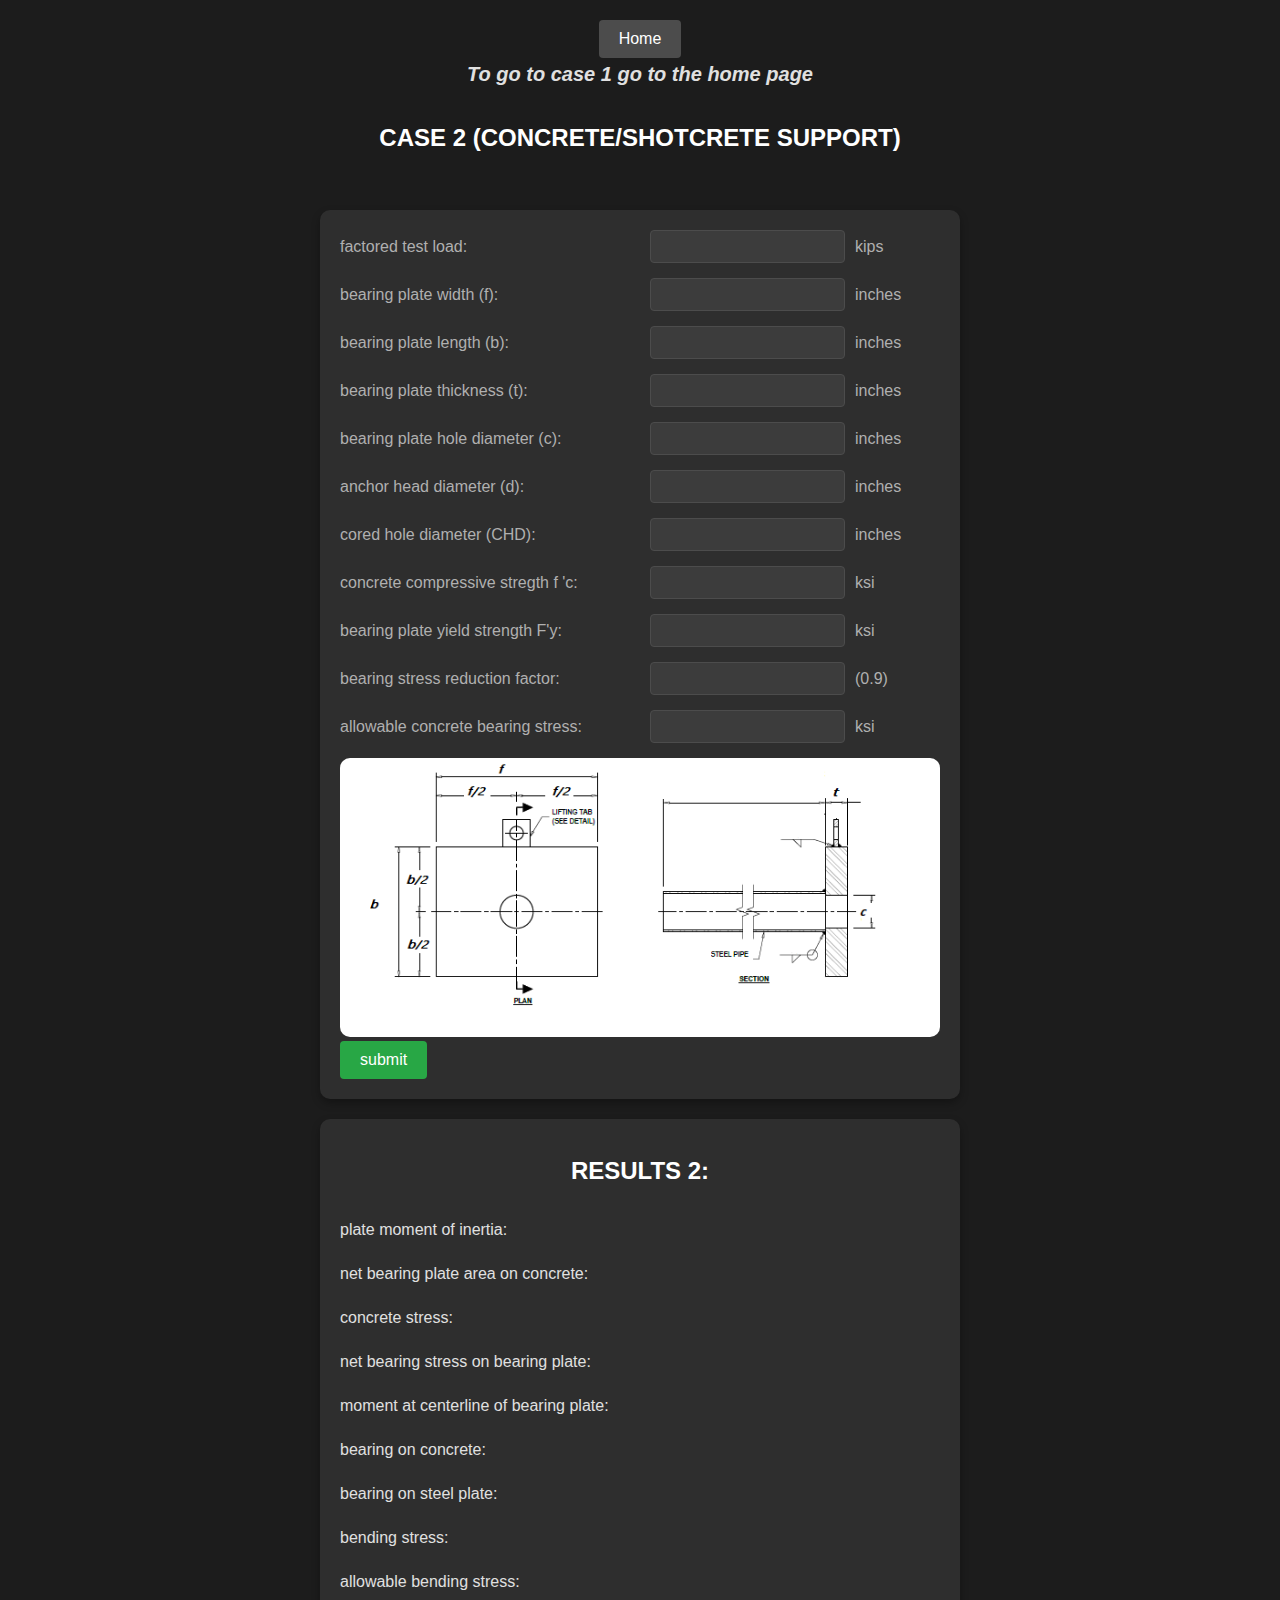
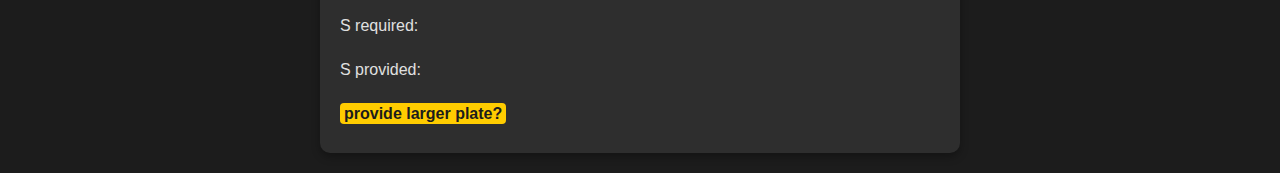
<file: Website on VSC/case2.html>
<!DOCTYPE html>
<html lang="en">
<head>
    <meta charset="UTF-8">
    <meta name="viewport" content="width=device-width, initial-scale=1.0">
    <title>Case 2</title>
    <link href="style_case2.css" rel="stylesheet" type="text/css">
    <script src="case2.js"></script>
</head>
<body>
    <div id="div">
        <div id="header-buttons">
            <a href="index.html">
                <button class="nav-button">Home</button>
            </a>
            <p style="font-weight: bold; font-size: 20px; font-style: italic; margin-top: 5px;">To go to case 1 go to the home page</p>
        </div>
        <br>
        <h1>Case 2 (Concrete/Shotcrete Support)</h1>

        <br>
        <div id="div_inputs">
            <div class="input-group">
                <label>factored test load: </label>
                <input id="FTL2"><span class="unit"> kips</span>
            </div>
            <div class="input-group">
                <label>bearing plate width (f): </label>
                <input id="BPW2"><span class="unit"> inches</span>
            </div>
            <div class="input-group">
                <label>bearing plate length (b): </label>
                <input id="BPL2"><span class="unit"> inches</span>
            </div>
            <div class="input-group">
                <label>bearing plate thickness (t): </label>
                <input id="BPT2"><span class="unit"> inches</span>
            </div>
            <div class="input-group">
                <label>bearing plate hole diameter (c): </label>
                <input id="BPHD2"><span class="unit"> inches</span>
            </div>
            <div class="input-group">
                <label>anchor head diameter (d): </label>
                <input id="AHD2"><span class="unit"> inches</span>
            </div>
            <div class="input-group">
                <label>cored hole diameter (CHD): </label>
                <input id="CHD"><span class="unit"> inches</span>
            </div>
            <div class="input-group">
                <label> concrete compressive stregth f 'c: </label>
                <input id="FC"><span class="unit"> ksi</span>
            </div>
            <div class="input-group">
                <label>bearing plate yield strength F'y: </label>
                <input id="BPYS2"><span class="unit"> ksi</span>
            </div>
            <div class="input-group">
                <label>bearing stress reduction factor: </label>
                <input id="BSRF2"><span class="unit"> (0.9)</span>
            </div>
            <div class="input-group">
                <label>allowable concrete bearing stress: </label>
                <input id="ABCS"><span class="unit"> ksi</span>
            </div>
            <div id="bearing-image" class="container">
                <img id="bearing-imagepng" src="BearingPlate(Rev).png" alt="Bearing Plate (Rev)">
            </div>
            <button id="mySubmit2">submit</button>
        </div>
    </div>
    <div id="div2">
        <br>
        <h1>Results 2:</h1>
        <p>plate moment of inertia: <span id="pmoi"></span></p>
        <p>net bearing plate area on concrete: <span id="nbpa"></span></p>
        <p>concrete stress: <span id="cs"></span></p>
        <p>net bearing stress on bearing plate: <span id="nbsobp"></span></p>
        <p>moment at centerline of bearing plate: <span id="macobp"></span></p>
        <p>bearing on concrete: <span id="boc"></span></p>
        <p>bearing on steel plate: <span id="bosp"></span></p>
        <p>bending stress: <span id="bs"></span></p>
        <p>allowable bending stress: <span id="abs"></span></p>
        <p>S required: <span id="Sreq2"></span></p>
        <p>S provided: <span id="Sprov2"></span></p>
        <p style="font-size: 16px; font-weight: bold;"><mark>provide larger plate?</mark><span id="plp2"></span></p>
    </div>
    <script src="case2.js"></script>
</body>
</html>
</file>
<file: style.css>
/* style.css */

body {
    font-family: 'Arial', sans-serif;
    background-color: #1c1c1c;
    color: #e0e0e0;
    margin: 0;
    padding: 0;
}

header {
    background: linear-gradient(135deg, #a1a1a1, #1c1c1c);
    color: #ffffff;
    padding: 20px 0;
    text-align: center;
    box-shadow: 0 4px 8px rgba(0, 0, 0, 0.3);
}

header h1 {
    margin: 0;
    font-size: 28px;
    letter-spacing: 1.5px;
    text-transform: uppercase;
    text-shadow: 2px 2px 4px rgba(0, 0, 0, 0.5);
}

header h2 {
    margin: 5px 0 0;
    font-size: 18px;
    font-style: italic;
}

.content {
    display: flex;
    flex-direction: column;
    align-items: center;
    justify-content: center;
    height: 100vh;
}

.menu {
    margin-top: 50px;
}

.menu-button {
    padding: 15px 30px;
    background-color: #4c4c4c;
    color: #ffffff;
    border: none;
    border-radius: 4px;
    font-size: 18px;
    cursor: pointer;
    transition: background-color 0.3s, transform 0.3s;
}

.menu-button:hover {
    background-color: #6c6c6c;
    transform: scale(1.05);
}

footer {
    background-color: #333;
    color: #fff;
    text-align: center;
    padding: 10px 20px;
    position: absolute;
    bottom: 0;
    width: 100%;
    border-top-left-radius: 10px;
    border-top-right-radius: 10px;
}

.footer2 {
    font-size: 12px;
    font-weight: bold;
    color:rgb(248, 247, 245);
    text-align: right
}
</file>
<file: Website on VSC/style.css>
body {
    font-family: 'Arial', sans-serif;
    background-color: #1c1c1c;
    color: #e0e0e0;
    margin: 0;
    padding: 0;
}

header {
    background: linear-gradient(135deg, #a1a1a1, #1c1c1c);
    color: #ffffff;
    padding: 20px 0;
    text-align: center;
    box-shadow: 0 4px 8px rgba(0, 0, 0, 0.3);
    position: relative;
}

header .logo {
    width: 80px;
    height: auto;
    margin-bottom: 10px;
}

header h1 {
    margin: 0;
    font-size: 28px;
    letter-spacing: 1.5px;
    text-transform: uppercase;
    text-shadow: 2px 2px 4px rgba(0, 0, 0, 0.5);
}

#header-buttons {
    text-align: center;
    margin: 20px 0;
}

.nav-button {
    padding: 10px 20px;
    background-color: #4c4c4c;
    color: #ffffff;
    border: none;
    border-radius: 4px;
    font-size: 16px;
    cursor: pointer;
    margin: 0 10px;
    transition: background-color 0.3s, transform 0.3s;
}

.nav-button:hover {
    background-color: #6c6c6c;
    transform: scale(1.05);
}
</file>
<file: style_case1.css>
/* Existing styles */

body {
    font-family: 'Arial', sans-serif;
    background-color: #1c1c1c;
    color: #e0e0e0;
    margin: 0;
    padding: 0;
}

header {
    background: linear-gradient(135deg, #2e2e2e, #000000);
    color: #ffffff;
    padding: 20px 0;
    text-align: center;
    box-shadow: 0 4px 8px rgba(0, 0, 0, 0.3);
    position: relative;
}

header .logo {
    width: 80px;
    height: auto;
    margin-bottom: 10px;
}

header h1 {
    margin: 0;
    font-size: 28px;
    letter-spacing: 1.5px;
    text-transform: uppercase;
    text-shadow: 2px 2px 4px rgba(0, 0, 0, 0.5);
}

#header-buttons {
    text-align: center;
    margin: 20px 0;
}

.nav-button {
    padding: 10px 20px;
    background-color: #4c4c4c;
    color: #ffffff;
    border: none;
    border-radius: 4px;
    font-size: 16px;
    cursor: pointer;
    margin: 0 10px;
    transition: background-color 0.3s, transform 0.3s;
}

.nav-button:hover {
    background-color: #6c6c6c;
    transform: scale(1.05);
}

#div_inputs, #div2 {
    background-color: #2e2e2e;
    border-radius: 10px;
    box-shadow: 0 4px 8px rgba(0, 0, 0, 0.3);
    padding: 20px;
    margin: 20px auto;
    max-width: 600px;
}

.input-group {
    display: flex;
    align-items: center;
    margin-bottom: 15px;
}

.input-group label {
    width: 300px;
    text-align: left;
    margin-right: 10px;
    color: #b0b0b0;
}

.input-group input {
    margin-right: 5px;
    padding: 8px;
    border-radius: 4px;
    border: 1px solid #4c4c4c;
    background-color: #3c3c3c;
    color: #e0e0e0;
}

.unit {
    margin-left: 5px;
    color: #b0b0b0;
}

button#mySubmit, button#mySubmit2 {
    padding: 10px 20px;
    background-color: #28a745;
    color: #ffffff;
    border: none;
    border-radius: 4px;
    font-size: 16px;
    cursor: pointer;
    transition: background-color 0.3s, transform 0.3s;
}

button#mySubmit:hover, button#mySubmit2:hover {
    background-color: #218838;
    transform: scale(1.05);
}

h1 {
    margin-top: 0;
    margin-bottom: 20px;
    font-size: 24px;
    text-align: center;
    text-transform: uppercase;
    color: #ffffff;
}

p {
    margin-bottom: 10px;
}

p span {
    font-weight: bold;
    color: #ffffff;
}

mark {
    background-color: #ffcc00;
    color: #1c1c1c;
    padding: 2px 4px;
    border-radius: 4px;
}

.larger-plate {
    font-size: 16px;
    font-weight: bold;
}

#div2 {
    background-color: #2e2e2e;
    border-radius: 10px;
    box-shadow: 0 4px 8px rgba(0, 0, 0, 0.3);
    padding: 20px;
    margin: 20px auto;
    max-width: 600px;
    display: flex;
    flex-direction: column;
}

#div2 .result-item {
    display: flex;
    justify-content: space-between;
    margin-bottom: 10px;
}

#div2 .result-item span {
    font-weight: bold;
    color: #ffffff;
}

.container img {
    width: 100%;
    height: 100%;
    border-radius: 10px;
}

#footer {
    background-color: #333;
    color: #fff;
    text-align: center;
    padding: 10px 20px;
    position: fixed;
    bottom: 0;
    right: 0;
    border-top-left-radius: 10px;
    border-top-right-radius: 10px;
}
</file>
<file: style_case2.css>
/* Existing styles */

body {
    font-family: 'Arial', sans-serif;
    background-color: #1c1c1c;
    color: #e0e0e0;
    margin: 0;
    padding: 0;
}

header {
    background: linear-gradient(135deg, #2e2e2e, #000000);
    color: #ffffff;
    padding: 20px 0;
    text-align: center;
    box-shadow: 0 4px 8px rgba(0, 0, 0, 0.3);
    position: relative;
}

header .logo {
    width: 80px;
    height: auto;
    margin-bottom: 10px;
}

header h1 {
    margin: 0;
    font-size: 28px;
    letter-spacing: 1.5px;
    text-transform: uppercase;
    text-shadow: 2px 2px 4px rgba(0, 0, 0, 0.5);
}

#header-buttons {
    text-align: center;
    margin: 20px 0;
}

.nav-button {
    padding: 10px 20px;
    background-color: #4c4c4c;
    color: #ffffff;
    border: none;
    border-radius: 4px;
    font-size: 16px;
    cursor: pointer;
    margin: 0 10px;
    transition: background-color 0.3s, transform 0.3s;
}

.nav-button:hover {
    background-color: #6c6c6c;
    transform: scale(1.05);
}

#div_inputs, #div2 {
    background-color: #2e2e2e;
    border-radius: 10px;
    box-shadow: 0 4px 8px rgba(0, 0, 0, 0.3);
    padding: 20px;
    margin: 20px auto;
    max-width: 600px;
}

.input-group {
    display: flex;
    align-items: center;
    margin-bottom: 15px;
}

.input-group label {
    width: 300px;
    text-align: left;
    margin-right: 10px;
    color: #b0b0b0;
}

.input-group input {
    margin-right: 5px;
    padding: 8px;
    border-radius: 4px;
    border: 1px solid #4c4c4c;
    background-color: #3c3c3c;
    color: #e0e0e0;
}

.unit {
    margin-left: 5px;
    color: #b0b0b0;
}

button#mySubmit, button#mySubmit2 {
    padding: 10px 20px;
    background-color: #28a745;
    color: #ffffff;
    border: none;
    border-radius: 4px;
    font-size: 16px;
    cursor: pointer;
    transition: background-color 0.3s, transform 0.3s;
}

button#mySubmit:hover, button#mySubmit2:hover {
    background-color: #218838;
    transform: scale(1.05);
}

h1 {
    margin-top: 0;
    margin-bottom: 20px;
    font-size: 24px;
    text-align: center;
    text-transform: uppercase;
    color: #ffffff;
}

p {
    margin-bottom: 10px;
}

p span {
    font-weight: bold;
    color: #ffffff;
}

mark {
    background-color: #ffcc00;
    color: #1c1c1c;
    padding: 2px 4px;
    border-radius: 4px;
}

.larger-plate {
    font-size: 16px;
    font-weight: bold;
}

#div2 {
    background-color: #2e2e2e;
    border-radius: 10px;
    box-shadow: 0 4px 8px rgba(0, 0, 0, 0.3);
    padding: 20px;
    margin: 20px auto;
    max-width: 600px;
    display: flex;
    flex-direction: column;
}

#div2 .result-item {
    display: flex;
    justify-content: space-between;
    margin-bottom: 10px;
}

#div2 .result-item span {
    font-weight: bold;
    color: #ffffff;
}

.container img {
    width: 100%;
    height: 100%;
    border-radius: 10px;
}

#footer {
    background-color: #333;
    color: #fff;
    text-align: center;
    padding: 10px 20px;
    position: fixed;
    bottom: 0;
    right: 0;
    border-top-left-radius: 10px;
    border-top-right-radius: 10px;
}
</file>
<file: style_SECalc.css>
body {
    font-family: 'Arial', sans-serif;
    background-color: #1c1c1c;
    color: #e0e0e0;
    margin: 0;
    padding: 0;
}

header {
    background: linear-gradient(135deg, #a1a1a1, #1c1c1c);
    color: #ffffff;
    padding: 20px 0;
    text-align: center;
    box-shadow: 0 4px 8px rgba(0, 0, 0, 0.3);
    position: relative;
}

header .logo {
    width: 80px;
    height: auto;
    margin-bottom: 10px;
}

header h1 {
    margin: 0;
    font-size: 28px;
    letter-spacing: 1.5px;
    text-transform: uppercase;
    text-shadow: 2px 2px 4px rgba(0, 0, 0, 0.5);
}

#header-buttons {
    text-align: center;
    margin: 20px 0;
}

.nav-button {
    padding: 10px 20px;
    background-color: #4c4c4c;
    color: #ffffff;
    border: none;
    border-radius: 4px;
    font-size: 16px;
    cursor: pointer;
    margin: 0 10px;
    transition: background-color 0.3s, transform 0.3s;
}

.nav-button:hover {
    background-color: #6c6c6c;
    transform: scale(1.05);
}

#content {
    display: flex;
    justify-content: center;
    align-items: center;
    flex-wrap: wrap;
    margin: 20px;
}

#content .image-container {
    margin: 20px;
    text-align: center;
}

#content .image-container label {
    display: block;
    margin-bottom: 10px;
    font-size: 18px;
    color: #b0b0b0;
}

#content .image-container img {
    width: 300px;
    height: auto;
    border-radius: 10px;
    box-shadow: 0 4px 8px rgba(0, 0, 0, 0.3);
}

#footer {
    background-color: #333;
    color: #fff;
    text-align: center;
    padding: 10px 20px;
    position: fixed;
    bottom: 0;
    right: 0;
    border-top-left-radius: 10px;
    border-top-right-radius: 10px;
    box-shadow: 0 4px 8px rgba(0, 0, 0, 0.3);
}
</file>
<file: Case 1/style_case1.css>
/* Existing styles */

body {
    font-family: 'Arial', sans-serif;
    background-color: #1c1c1c;
    color: #e0e0e0;
    margin: 0;
    padding: 0;
}

header {
    background: linear-gradient(135deg, #2e2e2e, #000000);
    color: #ffffff;
    padding: 20px 0;
    text-align: center;
    box-shadow: 0 4px 8px rgba(0, 0, 0, 0.3);
    position: relative;
}

header .logo {
    width: 80px;
    height: auto;
    margin-bottom: 10px;
}

header h1 {
    margin: 0;
    font-size: 28px;
    letter-spacing: 1.5px;
    text-transform: uppercase;
    text-shadow: 2px 2px 4px rgba(0, 0, 0, 0.5);
}

#header-buttons {
    text-align: center;
    margin: 20px 0;
}
.nav-button2 {
    padding: 10px 10px;
    background-color: #987474;
    color: #ece9e9;
    border: none;
    border-radius: 4px;
    text-align: left;
    font-size: 16px;
    cursor: pointer;
    margin: 0 10px;
    transition: background-color 0.3s, transform 0.3s;
}

.nav-button2:hover {
    background-color: #699c73;
    transform: scale(1.05);
}

.nav-button1 {
    padding: 10px 20px;
    background-color: #c2bfbf;
    color: #e7ece8;
    border: none;
    border-radius: 4px;
    font-size: 16px;
    cursor: pointer;
    margin: 0 10px;
    transition: background-color 0.3s, transform 0.3s;
}
.nav-button1 {
    position: relative; /* Ensure the pseudo-element is positioned relative to the button */
}

.nav-button1:hover {
    background-color: #8B8b8B;
    transform: scale(1.1);
}

.nav-button1:hover::after {
    content: "To switch to Main Manue press the 'BACK' Button";
    position: absolute;
    top: 100%; /* Position below the button */
    left: 50%;
    transform: translateX(-50%);
    background-color: #333; /* Background color for the note */
    color: #fff; /* Text color for the note */
    padding: 5px;
    border-radius: 5px;
    white-space: nowrap; /* Prevents the text from wrapping */
    z-index: 10; /* Ensures the note appears above other elements */
    opacity: 0; /* Initially hidden */
    transition: opacity 0.5s; /* Smooth transition for showing the note */
    pointer-events: none; /* Ensures the note does not interfere with mouse events */
}

.nav-button1:hover::after {
    opacity: 1; /* Show the note on hover */
}


#div_inputs, #div2 {
    background-color: #2e2e2e;
    border-radius: 10px;
    box-shadow: 0 4px 8px rgba(0, 0, 0, 0.3);
    padding: 20px;
    margin: 20px auto;
    max-width: 600px;
}

.input-group {
    display: flex;
    align-items: center;
    margin-bottom: 15px;
}

.input-group label {
    width: 300px;
    text-align: left;
    margin-right: 10px;
    color: #b0b0b0;
}

.input-group input {
    margin-right: 5px;
    padding: 8px;
    border-radius: 4px;
    border: 1px solid #4c4c4c;
    background-color: #3c3c3c;
    color: #e0e0e0;
    
}

.input-group select {
    width: 250px;
    margin-left: 50px;
    padding: 8px;
    border-radius: 4px;
    border: 1px solid #4c4c4c;
    background-color: #3c3c3c;
    color: #e0e0e0;
}

.unit {
    margin-left: 5px;
    color: #b0b0b0;
}

button#mySubmit, button#mySubmit2 {
    padding: 10px 20px;
    background-color: #28a745;
    color: #ffffff;
    border: none;
    border-radius: 4px;
    font-size: 16px;
    cursor: pointer;
    transition: background-color 0.3s, transform 0.3s;
}

button#mySubmit:hover, button#mySubmit2:hover {
    background-color: #218838;
    transform: scale(1.05);
}

h1 {
    margin-top: 0;
    margin-bottom: 20px;
    font-size: 24px;
    text-align: center;
    text-transform: uppercase;
    color: #ffffff;
}

p {
    margin-bottom: 10px;
}

p span {
    font-weight: bold;
    color: #ffffff;
}

mark {
    background-color: #ffcc00;
    color: #1c1c1c;
    padding: 2px 4px;
    border-radius: 4px;
}

.larger-plate {
    font-size: 16px;
    font-weight: bold;
}

#div2 {
    background-color: #2e2e2e;
    border-radius: 10px;
    box-shadow: 0 4px 8px rgba(0, 0, 0, 0.3);
    padding: 20px;
    margin: 20px auto;
    max-width: 600px;
    display: flex;
    flex-direction: column;
}

#div2 .result-item {
    display: flex;
    justify-content: space-between;
    margin-bottom: 10px;
}

#div2 .result-item span {
    font-weight: bold;
    color: #ffffff;
}

.container img {
    width: 90%;
    height: 50%;
    border-radius: 10px;
    margin-block:unset 
}


.image-container {
    display: flex;
    gap: 10px; /* Optional: adds space between images */
    justify-content: center
    
}

.image-container img {
    max-width: 50%; /* Ensures images fit their container */
    height: auto;
    border-radius: 10px;
   
    
}
    
    



#footer1 {
    background-color: #333;
    color: #fff;
    padding: 10px 20px;
    bottom: 0;
    text-align: right;
    right: 0;
    border-top-left-radius: 10px;
    border-top-right-radius: 10px;
}



#footer {
    background-color: #333;
    color: #fff;
    text-align: left;
    padding: 10px 20px;
    bottom: 0;
    right: 0;
    border-top-left-radius: 10px;
    border-top-right-radius: 10px;
}

.footer2 {
    font-size: 12px;
    font-weight: bold;
    color:rgb(248, 247, 245);
    text-align: right

}

.center-container {
    display: flex;
    align-items: center;
    width: 100%;
    line-height:20%
}
.label {
    flex: 30;
    text-align: left;
    font-weight: 100;
    font-style: oblique;
}
.result {
    flex: 10;
    text-align: left;
    font-weight: 100;
    font-style: oblique;
}

.status {
    flex: 10;
    text-align: left;
    font-weight: 800;
    font-style: bold;
    color:orange

}



.selectColor input {
    text-align: left;
    border-radius: 4px;
    border: 1px solid #4c4c4c;
    background-color: #3c3c3c;
    color: #e0e0e0;
    font-size:medium ;
    margin-left: 20%;
    color: #e0e0e0;
    width: 300px; /* Set the width of the input field */
    height: 15px; /* Set the height of the input field */
    padding: 10px; /* Optional: Add padding inside the input field */

    font-style:italic;
    font-weight: 800;  
}

.selectColor label {
    text-align: left;
    font-size:medium ;
    margin-right: 0%;
    color: #e0e0e0;
    width: 200px; /* Set the width of the input field */
    height: 15px; /* Set the height of the input field */
    padding: 10px; /* Optional: Add padding inside the input field */

    font-style:italic;
    font-weight: 800;
   
   
}
</file>
<file: Case 3/style_case3.css>
/* Existing styles */

body {
    font-family: 'Arial', sans-serif;
    background-color: #1c1c1c;
    color: #e0e0e0;
    margin: 0;
    padding: 0;
}

header {
    background: linear-gradient(135deg, #2e2e2e, #000000);
    color: #ffffff;
    padding: 20px 0;
    text-align: center;
    box-shadow: 0 4px 8px rgba(0, 0, 0, 0.3);
    position: relative;
}

header .logo {
    width: 80px;
    height: auto;
    margin-bottom: 10px;
}

header h1 {
    margin: 0;
    font-size: 28px;
    letter-spacing: 1.5px;
    text-transform: uppercase;
    text-shadow: 2px 2px 4px rgba(0, 0, 0, 0.5);
}

#header-buttons {
    text-align: center;
    margin: 25px 0;
}


#div_inputs {
    background-color: #2e2e2e;
    border-radius: 10px;
    box-shadow: 0 4px 8px rgba(0, 0, 0, 0.3);
    padding: 20px;
    margin: 20px auto;
    max-width: 600px;
}
 #div2 {
    background-color: #2e2e2e;
    border-radius: 10px;
    box-shadow: 0 4px 8px rgba(0, 0, 0, 0.3);
    padding: 20px;
    margin: 20px auto;

    
    
}


.input-group {
    display: flex;
    align-items: center;
    margin-bottom: 15px;
}

.input-group label {
    width: 300px;
    text-align: left;
    margin-right: 10px;
    color: #b0b0b0;
}

.input-group input{
    margin-left: 50px;
    padding: 8px;
    border-radius: 4px;
    border: 1px solid #4c4c4c;
    background-color: #3c3c3c;
    color: #e0e0e0;
}
.input-group select {
    width: 150px;
    margin-left: 50px;
    padding: 8px;
    border-radius: 4px;
    border: 1px solid #4c4c4c;
    background-color: #3c3c3c;
    color: #e0e0e0;
}
#vrtype{
    margin-left: 200px;
}
#numlegs{
    margin-left:105px;
}


.input-group .empty { 
    width: 0px;
    height: 0px;
    visibility: hidden;
}




.unit {
    margin-left: 5px;
    color: #b0b0b0;
}

button#mySubmit, button#mySubmit2 {
    padding: 10px 20px;
    background-color: #28a745;
    color: #ffffff;
    border: none;
    border-radius: 4px;
    font-size: 16px;
    cursor: pointer;
    transition: background-color 0.3s, transform 0.3s;
}

button#mySubmit:hover, button#mySubmit2:hover {
    background-color: #218838;
    transform: scale(1.05);
}

h1 {
    margin-top: 0;
    margin-bottom: 20px;
    font-size: 24px;
    text-align: center;
    text-transform: uppercase;
    color: #ffffff;
}

h2,h3,h4 {
    margin-top: 0;
    margin-bottom: 20px;
    font-size: 18px;
    text-align: center;
    text-transform: uppercase;
    color: #ffffff;
}

p {
    margin-bottom: 10px;
}

p span {
    font-weight: bold;
    color: #ffffff;
}

mark {
    background-color: #ffcc00;
    color: #1c1c1c;
    padding: 2px 4px;
    border-radius: 4px;
}

.larger-plate {
    font-size: 16px;
    font-weight: bold;
}

#div2 {
    background-color: #2e2e2e;
    border-radius: 10px;
    box-shadow: 0 4px 8px rgba(0, 0, 0, 0.3);
    padding: 20px;
    margin: 20px auto;
    max-width: 600px;
    display: flex;
    flex-direction: column;
}

#div2 .result-item {
    display: flex;
    justify-content: space-between;
    margin-bottom: 10px;
}

#div2 .result-item span {
    font-weight: bold;
    color: #ffffff;
}

#image {
    width: 100%;
    height: auto;
    border-radius: 10px;
}

.nav-button1 {
    padding: 10px 20px;
    background-color: #c2bfbf;
    color: #e7ece8;
    border: none;
    border-radius: 4px;
    font-size: 16px;
    cursor: pointer;
    margin: 0 10px;
    transition: background-color 0.3s, transform 0.3s;
}
.nav-button1 {
    position: relative; /* Ensure the pseudo-element is positioned relative to the button */
}

.nav-button1:hover {
    background-color: #8B8b8B;
    transform: scale(1.1);
}

.nav-button1:hover::after {
    content: "To switch to the main menu,press the 'BACK' Button";
    position: absolute;
    top: 100%; /* Position below the button */
    left: 50%;
    transform: translateX(-50%);
    background-color: #333; /* Background color for the note */
    color: #fff; /* Text color for the note */
    padding: 5px;
    border-radius: 5px;
    white-space: nowrap; /* Prevents the text from wrapping */
    z-index: 10; /* Ensures the note appears above other elements */
    opacity: 0; /* Initially hidden */
    transition: opacity 0.3s; /* Smooth transition for showing the note */
    pointer-events: none; /* Ensures the note does not interfere with mouse events */
}

.nav-button1:hover::after {
    opacity: 1; /* Show the note on hover */
}

.nav-button2 {
    padding: 10px 10px;
    background-color: #987474;
    color: #ece9e9;
    border: none;
    border-radius: 4px;
    text-align: left;
    font-size: 16px;
    cursor: pointer;
    margin: 0 10px;
    transition: background-color 0.3s, transform 0.3s;
}
.nav-button2:hover {
    background-color: #699c73;
    transform: scale(1.05);
}


#footer {
    background-color: #333;
    color: #fff;
    text-align: left;
    padding: 10px 20px;
    bottom: 0;
    right: 0;
    border-top-left-radius: 10px;
    border-top-right-radius: 10px;
}

.subscript{
    font-size: x-small;
    font-style: italic;
}
</file>
<file: Case 4/style_case4.css>
/* Existing styles */

body {
    font-family: 'Arial', sans-serif;
    background-color: #1c1c1c;
    color: #e0e0e0;
    margin: 0;
    padding: 0;
}

header {
    background: linear-gradient(135deg, #2e2e2e, #000000);
    color: #ffffff;
    padding: 20px 0;
    text-align: center;
    box-shadow: 0 4px 8px rgba(0, 0, 0, 0.3);
    position: relative;
}

header .logo {
    width: 80px;
    height: auto;
    margin-bottom: 10px;
}

header h1 {
    margin: 0;
    font-size: 28px;
    letter-spacing: 1.5px;
    text-transform: uppercase;
    text-shadow: 2px 2px 4px rgba(0, 0, 0, 0.5);
}

#header-buttons {
    text-align: center;
    margin: 25px 0;
}


#div_inputs {
    background-color: #2e2e2e;
    border-radius: 10px;
    box-shadow: 0 4px 8px rgba(0, 0, 0, 0.3);
    padding: 20px;
    margin: 20px auto;
    max-width: 600px;
}
 #div2 {
    background-color: #2e2e2e;
    border-radius: 10px;
    box-shadow: 0 4px 8px rgba(0, 0, 0, 0.3);
    padding: 20px;
    margin: 20px auto;
    
}


.input-group {
    display: flex;
    align-items: center;
    margin-bottom: 15px;
}


#iso1 {
    display: flex;
    align-items: center;
    margin-bottom: 15px;
}

#noniso1 {
    display: flex;
    align-items: center;
    margin-bottom: 15px;
}


.input-group label {
    width: 350px;
    text-align: left;
    margin-right: 10px;
    color: #b0b0b0;
}

.input-group input{
    width: 105px;
    margin-left: 0px;
    padding: 8px;
    border-radius: 4px;
    border: 1px solid #4c4c4c;
    background-color: #3c3c3c;
    color: #e0e0e0;
}
.input-group select {
    width: 125px;
    margin-left: 00px;
    padding: 8px;
    border-radius: 4px;
    border: 1px solid #4c4c4c;
    background-color: #3c3c3c;
    color: #e0e0e0;
}
#vrtype{
    margin-left: 200px;
}
#numlegs{
    margin-left:105px;
}


.input-group .empty { 
    width: 0px;
    height: 0px;
    visibility: hidden;
}




.unit {
    margin-left: 5px;
    color: #b0b0b0;
}

button#mySubmit, button#mySubmit2 {
    padding: 10px 20px;
    background-color: #28a745;
    color: #ffffff;
    border: none;
    border-radius: 4px;
    font-size: 16px;
    cursor: pointer;
    transition: background-color 0.3s, transform 0.3s;
}

button#mySubmit:hover, button#mySubmit2:hover {
    background-color: #218838;
    transform: scale(1.05);
}

h1 {
    margin-top: 0;
    margin-bottom: 20px;
    font-size: 24px;
    text-align: center;
    text-transform: uppercase;
    color: #ffffff;
}

h2,h3,h4 {
    margin-top: 0;
    margin-bottom: 20px;
    font-size: 18px;
    text-align: center;
    text-transform: uppercase;
    color: #ffffff;
}

p {
    margin-bottom: 10px;
}

p span {
    font-weight: bold;
    color: #ffffff;
}

mark {
    background-color: #ffcc00;
    color: #1c1c1c;
    padding: 2px 4px;
    border-radius: 4px;
}

.larger-plate {
    font-size: 16px;
    font-weight: bold;
}

#div2 {
    background-color: #2e2e2e;
    border-radius: 10px;
    box-shadow: 0 4px 8px rgba(0, 0, 0, 0.3);
    padding: 20px;
    margin: 20px auto;
    max-width: 600px;
    display: flex;
    flex-direction: column;
}

#div2 .result-item {
    display: flex;
    justify-content: space-between;
    margin-bottom: 10px;
}

#div2 .result-item span {
    font-weight: bold;
    color: #ffffff;
}

#image {
    width: 100%;
    height: auto;
    border-radius: 10px;
}

.nav-button1 {
    padding: 10px 20px;
    background-color: #c2bfbf;
    color: #e7ece8;
    border: none;
    border-radius: 4px;
    font-size: 16px;
    cursor: pointer;
    margin: 0 10px;
    transition: background-color 0.3s, transform 0.3s;
}
.nav-button1 {
    position: relative; /* Ensure the pseudo-element is positioned relative to the button */
}

.nav-button1:hover {
    background-color: #8B8b8B;
    transform: scale(1.1);
}

.nav-button1:hover::after {
    content: "To switch to the main menu,press the 'BACK' Button";
    position: absolute;
    top: 100%; /* Position below the button */
    left: 50%;
    transform: translateX(-50%);
    background-color: #333; /* Background color for the note */
    color: #fff; /* Text color for the note */
    padding: 5px;
    border-radius: 5px;
    white-space: nowrap; /* Prevents the text from wrapping */
    z-index: 10; /* Ensures the note appears above other elements */
    opacity: 0; /* Initially hidden */
    transition: opacity 0.3s; /* Smooth transition for showing the note */
    pointer-events: none; /* Ensures the note does not interfere with mouse events */
}

.nav-button1:hover::after {
    opacity: 1; /* Show the note on hover */
}

.nav-button2 {
    padding: 10px 10px;
    background-color: #987474;
    color: #ece9e9;
    border: none;
    border-radius: 4px;
    text-align: left;
    font-size: 16px;
    cursor: pointer;
    margin: 0 10px;
    transition: background-color 0.3s, transform 0.3s;
}
.nav-button2:hover {
    background-color: #699c73;
    transform: scale(1.05);
}


#footer {
    background-color: #333;
    color: #fff;
    text-align: left;
    padding: 10px 20px;
    bottom: 0;
    right: 0;
    border-top-left-radius: 10px;
    border-top-right-radius: 10px;
}

.footer2 {
    font-size: 12px;
    font-weight: bold;
    color:rgb(248, 247, 245);
    text-align: right
}


.subscript{
    font-size: x-small;
    font-style: italic;
}


.center-container {
    display: flex;
    align-items: center;
    width: 75%;
    text-align: right;
    line-height: 20%;
}
.label {
    flex: 30;
    text-align: left;
    font-weight: 100;
    font-style: oblique;
}
.result {
    
    text-align: right;
    font-weight: 100;
    font-style: oblique;
}

.result1 {
    
    text-align: end;
    font-weight: 100;
    font-style: oblique;
}

.selectColor {
    text-align: left;
    font-weight: 1800;
    font-style:oblique;
    font-size:small ;
   
}

.selectColor input {
    text-align: left;
    border-radius: 4px;
    border: 1px solid #4c4c4c;
    background-color: #3c3c3c;
    color: #e0e0e0;
    font-size:medium ;
    margin-left: 20%;
    color: #e0e0e0;
    width: 250px; /* Set the width of the input field */
    height: 15px; /* Set the height of the input field */
    padding: 10px; /* Optional: Add padding inside the input field */
    font-style:italic;
    font-weight: 400;  
}

.selectColor label {
    text-align: left;
    font-size:medium ;
    margin-right: 0%;
    color: #e0e0e0;
    width: 250px; /* Set the width of the input field */
    height: 15px; /* Set the height of the input field */
    padding: 10px; /* Optional: Add padding inside the input field */
    font-style:italic;
    font-weight: 400;

}

.selectColor select {
    margin-left: 25%;
    border-radius: 4px;
    background-color: #3c3c3c;
    color: #e0e0e0;
    text-align: left;
    font-size:medium ;
    width: 250px; /* Set the width of the input field */
    padding: 10px; /* Optional: Add padding inside the input field */
    font-style:italic;
    font-weight: 400;    
   
}
</file>
<file: Case 5/style_case5.css>
/* Existing styles */

body {
    font-family: 'Arial', sans-serif;
    background-color: #1c1c1c;
    color: #e0e0e0;
    margin: 0;
    padding: 0;
}

header {
    background: linear-gradient(135deg, #2e2e2e, #000000);
    color: #ffffff;
    padding: 20px 0;
    text-align: center;
    box-shadow: 0 4px 8px rgba(0, 0, 0, 0.3);
    position: relative;
}

header .logo {
    width: 80px;
    height: auto;
    margin-bottom: 10px;
}

header h1 {
    margin: 0;
    font-size: 28px;
    letter-spacing: 1.5px;
    text-transform: uppercase;
    text-shadow: 2px 2px 4px rgba(0, 0, 0, 0.5);
}

#header-buttons {
    text-align: center;
    margin: 25px 0;
}


#div_inputs {
    background-color: #2e2e2e;
    border-radius: 10px;
    box-shadow: 0 4px 8px rgba(0, 0, 0, 0.3);
    padding: 10px;
    margin: 20px auto;
    max-width: 600px;
}


.input-group {
    display: flex;
    align-items: center;
    margin-bottom: 15px;
}

.input-group label {
    width: 300px;
    text-align: left;
    margin-right: 10px;
    color: #b0b0b0;
}

.input-group input{
    margin-right: 50px;
    padding: 8px;
    border-radius: 4px;
    border: 1px solid #4c4c4c;
    background-color: #3c3c3c;
    color: #e0e0e0;
    width: 75px; /* Set the width of the input field */
    height: 15px; /* Set the height of the input field */
    padding: 10px; /* Optional: Add padding inside the input field */
    font-size: 16px; /* Optional: Adjust the font size */
    font-style: oblique;
}
.input-group select {
    width: 150px;
    margin-left: 50px;
    padding: 8px;
    border-radius: 4px;
    border: 1px solid #4c4c4c;
    background-color: #3c3c3c;
    color: #e0e0e0;
}


.input-group .empty { 
    width: 0px;
    height: 0px;
    visibility: hidden;
}

.unit {
    margin-left: 5px;
    color: #b0b0b0;
}

button#mySubmit, button#mySubmit2 {
    padding: 10px 20px;
    background-color: #28a745;
    color: #ffffff;
    border: none;
    border-radius: 4px;
    font-size: 16px;
    cursor: pointer;
    transition: background-color 0.3s, transform 0.3s;
}

button#mySubmit:hover, button#mySubmit2:hover {
    background-color: #218838;
    transform: scale(1.05);
}

h1 {
    margin-top: 0;
    margin-bottom: 20px;
    font-size: 24px;
    text-align: center;
    text-transform: uppercase;
    color: #ffffff;
}

h2,h3,h4 {
    margin-top: 0;
    margin-bottom: 20px;
    font-size: 18px;
    text-align: center;
    text-transform: uppercase;
    color: #ffffff;
}

p {
    margin-bottom: 10px;
}

p span {
    font-weight: bold;
    color: #ffffff;
}

mark {
    background-color: #ffcc00;
    color: #1c1c1c;
    padding: 2px 4px;
    border-radius: 4px;
}

.larger-plate {
    font-size: 16px;
    font-weight: bold;
}

#div2 {
    background-color: #2e2e2e;
    border-radius: 10px;
    box-shadow: 0 4px 8px rgba(0, 0, 0, 0.3);
    padding: 20px;
    margin: 20px auto;
    max-width: 900px;
    display: flex;
    flex-direction: column;
}

#div2 .result-item {
    display: flex;
    justify-content: space-between;
    margin-bottom: 10px;
}

#div2 .result-item span {
    font-weight: bold;
    color: #ffffff;
}

#image {
    width: 100%;
    height: auto;
    border-radius: 10px;
}

.nav-button1 {
    padding: 10px 20px;
    background-color: #c2bfbf;
    color: #e7ece8;
    border: none;
    border-radius: 4px;
    font-size: 16px;
    cursor: pointer;
    margin: 0 10px;
    transition: background-color 0.3s, transform 0.3s;
}
.nav-button1 {
    position: relative; /* Ensure the pseudo-element is positioned relative to the button */
}

.nav-button1:hover {
    background-color: #8B8b8B;
    transform: scale(1.1);
}

.nav-button1:hover::after {
    content: "To switch to the main menu,press the 'BACK' Button";
    position: absolute;
    top: 100%; /* Position below the button */
    left: 50%;
    transform: translateX(-50%);
    background-color: #333; /* Background color for the note */
    color: #fff; /* Text color for the note */
    padding: 5px;
    border-radius: 5px;
    white-space: nowrap; /* Prevents the text from wrapping */
    z-index: 10; /* Ensures the note appears above other elements */
    opacity: 0; /* Initially hidden */
    transition: opacity 0.3s; /* Smooth transition for showing the note */
    pointer-events: none; /* Ensures the note does not interfere with mouse events */
}

.nav-button1:hover::after {
    opacity: 1; /* Show the note on hover */
}

.nav-button2 {
    padding: 10px 10px;
    background-color: #987474;
    color: #ece9e9;
    border: none;
    border-radius: 4px;
    text-align: left;
    font-size: 16px;
    cursor: pointer;
    margin: 0 10px;
    transition: background-color 0.3s, transform 0.3s;
}
.nav-button2:hover {
    background-color: #699c73;
    transform: scale(1.05);
}


#footer {
    background-color: #333;
    color: #fff;
    text-align: left;
    padding: 10px 20px;
    bottom: 0;
    right: 0;
    border-top-left-radius: 10px;
    border-top-right-radius: 10px;
}



.footer2 {
    font-size: 12px;
    font-weight: bold;
    color:rgb(248, 247, 245);
    text-align: right
}

.subscript{
    font-size: x-small;
    font-style: italic;
}


.center-container {
    display: flex;
    align-items: center;
    width: 75%;
    text-align: right;
    line-height: 20%;
}
.label {
    flex: 30;
    text-align: left;
    font-weight: 100;
    font-style: oblique;
}
.result {
    
    text-align: right;
    font-weight: 100;
    font-style: oblique;
}

.result1 {
    
    text-align: end;
    font-weight: 100;
    font-style: oblique;
}

.container img {
    width: 200%;
    height: 400%;
    border-radius: 10px;
}

.container {
    display: flex;
    align-items: center;
    width: 50%;
    text-align: right;
}


.selectColor input {
    text-align: left;
    border-radius: 4px;
    border: 1px solid #4c4c4c;
    background-color: #3c3c3c;
    color: #e0e0e0;
    font-size:medium ;
    margin-left: 20%;
    color: #e0e0e0;
    width: 300px; /* Set the width of the input field */
    height: 15px; /* Set the height of the input field */
    padding: 10px; /* Optional: Add padding inside the input field */

    font-style:italic;
    font-weight: 800;  
}

.selectColor label {
    text-align: left;
    font-size:medium ;
    margin-right: 0%;
    color: #e0e0e0;
    width: 200px; /* Set the width of the input field */
    height: 15px; /* Set the height of the input field */
    padding: 10px; /* Optional: Add padding inside the input field */

    font-style:italic;
    font-weight: 800;
   
   
}
</file>
<file: Website on VSC/style_case1.css>
/* Existing styles */

body {
    font-family: 'Arial', sans-serif;
    background-color: #1c1c1c;
    color: #e0e0e0;
    margin: 0;
    padding: 0;
}

header {
    background: linear-gradient(135deg, #2e2e2e, #000000);
    color: #ffffff;
    padding: 20px 0;
    text-align: center;
    box-shadow: 0 4px 8px rgba(0, 0, 0, 0.3);
    position: relative;
}

header .logo {
    width: 80px;
    height: auto;
    margin-bottom: 10px;
}

header h1 {
    margin: 0;
    font-size: 28px;
    letter-spacing: 1.5px;
    text-transform: uppercase;
    text-shadow: 2px 2px 4px rgba(0, 0, 0, 0.5);
}

#header-buttons {
    text-align: center;
    margin: 20px 0;
}

.nav-button {
    padding: 10px 20px;
    background-color: #4c4c4c;
    color: #ffffff;
    border: none;
    border-radius: 4px;
    font-size: 16px;
    cursor: pointer;
    margin: 0 10px;
    transition: background-color 0.3s, transform 0.3s;
}

.nav-button:hover {
    background-color: #6c6c6c;
    transform: scale(1.05);
}

#div_inputs, #div2 {
    background-color: #2e2e2e;
    border-radius: 10px;
    box-shadow: 0 4px 8px rgba(0, 0, 0, 0.3);
    padding: 20px;
    margin: 20px auto;
    max-width: 600px;
}

.input-group {
    display: flex;
    align-items: center;
    margin-bottom: 15px;
}

.input-group label {
    width: 300px;
    text-align: left;
    margin-right: 10px;
    color: #b0b0b0;
}

.input-group input {
    margin-right: 5px;
    padding: 8px;
    border-radius: 4px;
    border: 1px solid #4c4c4c;
    background-color: #3c3c3c;
    color: #e0e0e0;
}

.unit {
    margin-left: 5px;
    color: #b0b0b0;
}

button#mySubmit, button#mySubmit2 {
    padding: 10px 20px;
    background-color: #28a745;
    color: #ffffff;
    border: none;
    border-radius: 4px;
    font-size: 16px;
    cursor: pointer;
    transition: background-color 0.3s, transform 0.3s;
}

button#mySubmit:hover, button#mySubmit2:hover {
    background-color: #218838;
    transform: scale(1.05);
}

h1 {
    margin-top: 0;
    margin-bottom: 20px;
    font-size: 24px;
    text-align: center;
    text-transform: uppercase;
    color: #ffffff;
}

p {
    margin-bottom: 10px;
}

p span {
    font-weight: bold;
    color: #ffffff;
}

mark {
    background-color: #ffcc00;
    color: #1c1c1c;
    padding: 2px 4px;
    border-radius: 4px;
}

.larger-plate {
    font-size: 16px;
    font-weight: bold;
}

#div2 {
    background-color: #2e2e2e;
    border-radius: 10px;
    box-shadow: 0 4px 8px rgba(0, 0, 0, 0.3);
    padding: 20px;
    margin: 20px auto;
    max-width: 600px;
    display: flex;
    flex-direction: column;
}

#div2 .result-item {
    display: flex;
    justify-content: space-between;
    margin-bottom: 10px;
}

#div2 .result-item span {
    font-weight: bold;
    color: #ffffff;
}

.container img {
    width: 100%;
    height: 100%;
    border-radius: 10px;
}
</file>
<file: Website on VSC/style_case2.css>
/* Existing styles */

body {
    font-family: 'Arial', sans-serif;
    background-color: #1c1c1c;
    color: #e0e0e0;
    margin: 0;
    padding: 0;
}

header {
    background: linear-gradient(135deg, #2e2e2e, #000000);
    color: #ffffff;
    padding: 20px 0;
    text-align: center;
    box-shadow: 0 4px 8px rgba(0, 0, 0, 0.3);
    position: relative;
}

header .logo {
    width: 80px;
    height: auto;
    margin-bottom: 10px;
}

header h1 {
    margin: 0;
    font-size: 28px;
    letter-spacing: 1.5px;
    text-transform: uppercase;
    text-shadow: 2px 2px 4px rgba(0, 0, 0, 0.5);
}

#header-buttons {
    text-align: center;
    margin: 20px 0;
}

.nav-button {
    padding: 10px 20px;
    background-color: #4c4c4c;
    color: #ffffff;
    border: none;
    border-radius: 4px;
    font-size: 16px;
    cursor: pointer;
    margin: 0 10px;
    transition: background-color 0.3s, transform 0.3s;
}

.nav-button:hover {
    background-color: #6c6c6c;
    transform: scale(1.05);
}

#div_inputs, #div2 {
    background-color: #2e2e2e;
    border-radius: 10px;
    box-shadow: 0 4px 8px rgba(0, 0, 0, 0.3);
    padding: 20px;
    margin: 20px auto;
    max-width: 600px;
}

.input-group {
    display: flex;
    align-items: center;
    margin-bottom: 15px;
}

.input-group label {
    width: 300px;
    text-align: left;
    margin-right: 10px;
    color: #b0b0b0;
}

.input-group input {
    margin-right: 5px;
    padding: 8px;
    border-radius: 4px;
    border: 1px solid #4c4c4c;
    background-color: #3c3c3c;
    color: #e0e0e0;
}

.unit {
    margin-left: 5px;
    color: #b0b0b0;
}

button#mySubmit, button#mySubmit2 {
    padding: 10px 20px;
    background-color: #28a745;
    color: #ffffff;
    border: none;
    border-radius: 4px;
    font-size: 16px;
    cursor: pointer;
    transition: background-color 0.3s, transform 0.3s;
}

button#mySubmit:hover, button#mySubmit2:hover {
    background-color: #218838;
    transform: scale(1.05);
}

h1 {
    margin-top: 0;
    margin-bottom: 20px;
    font-size: 24px;
    text-align: center;
    text-transform: uppercase;
    color: #ffffff;
}

p {
    margin-bottom: 10px;
}

p span {
    font-weight: bold;
    color: #ffffff;
}

mark {
    background-color: #ffcc00;
    color: #1c1c1c;
    padding: 2px 4px;
    border-radius: 4px;
}

.larger-plate {
    font-size: 16px;
    font-weight: bold;
}

#div2 {
    background-color: #2e2e2e;
    border-radius: 10px;
    box-shadow: 0 4px 8px rgba(0, 0, 0, 0.3);
    padding: 20px;
    margin: 20px auto;
    max-width: 600px;
    display: flex;
    flex-direction: column;
}

#div2 .result-item {
    display: flex;
    justify-content: space-between;
    margin-bottom: 10px;
}

#div2 .result-item span {
    font-weight: bold;
    color: #ffffff;
}

.container img {
    width: 100%;
    height: 100%;
    border-radius: 10px;
}
</file>
